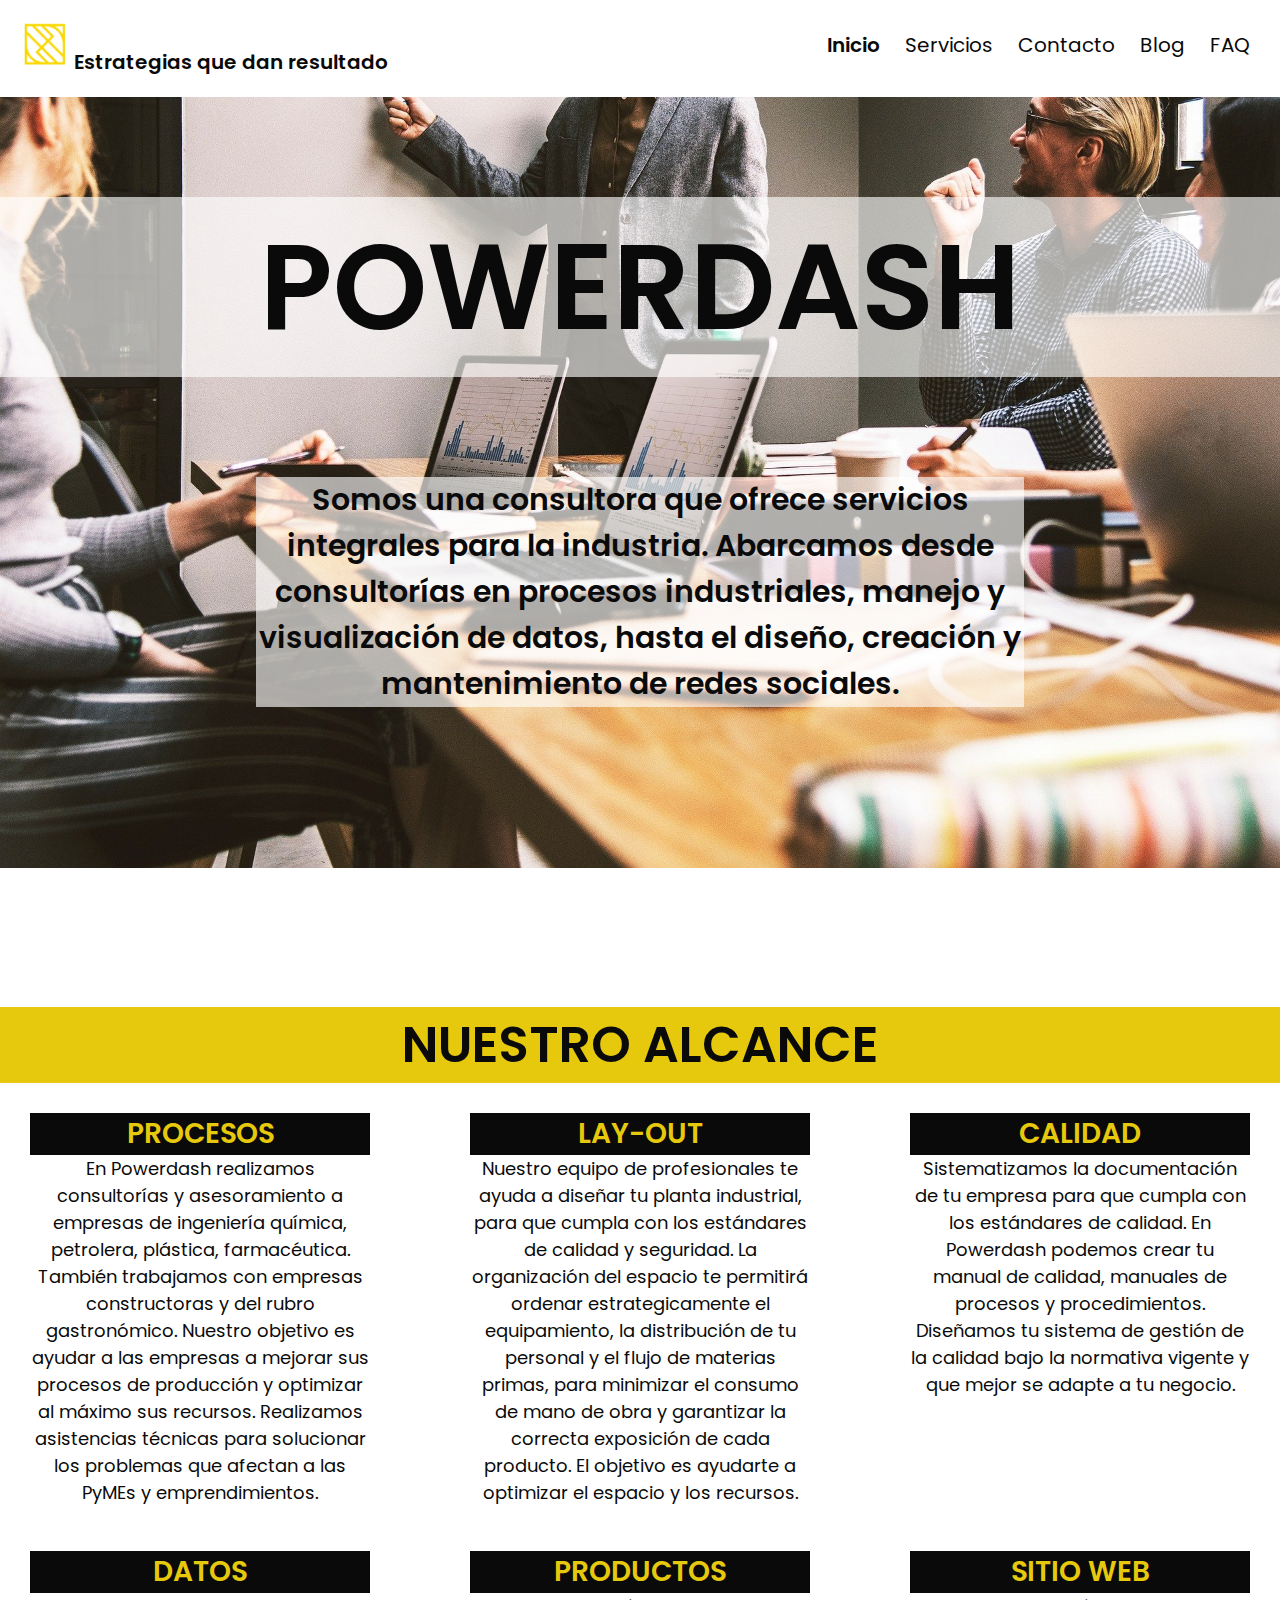
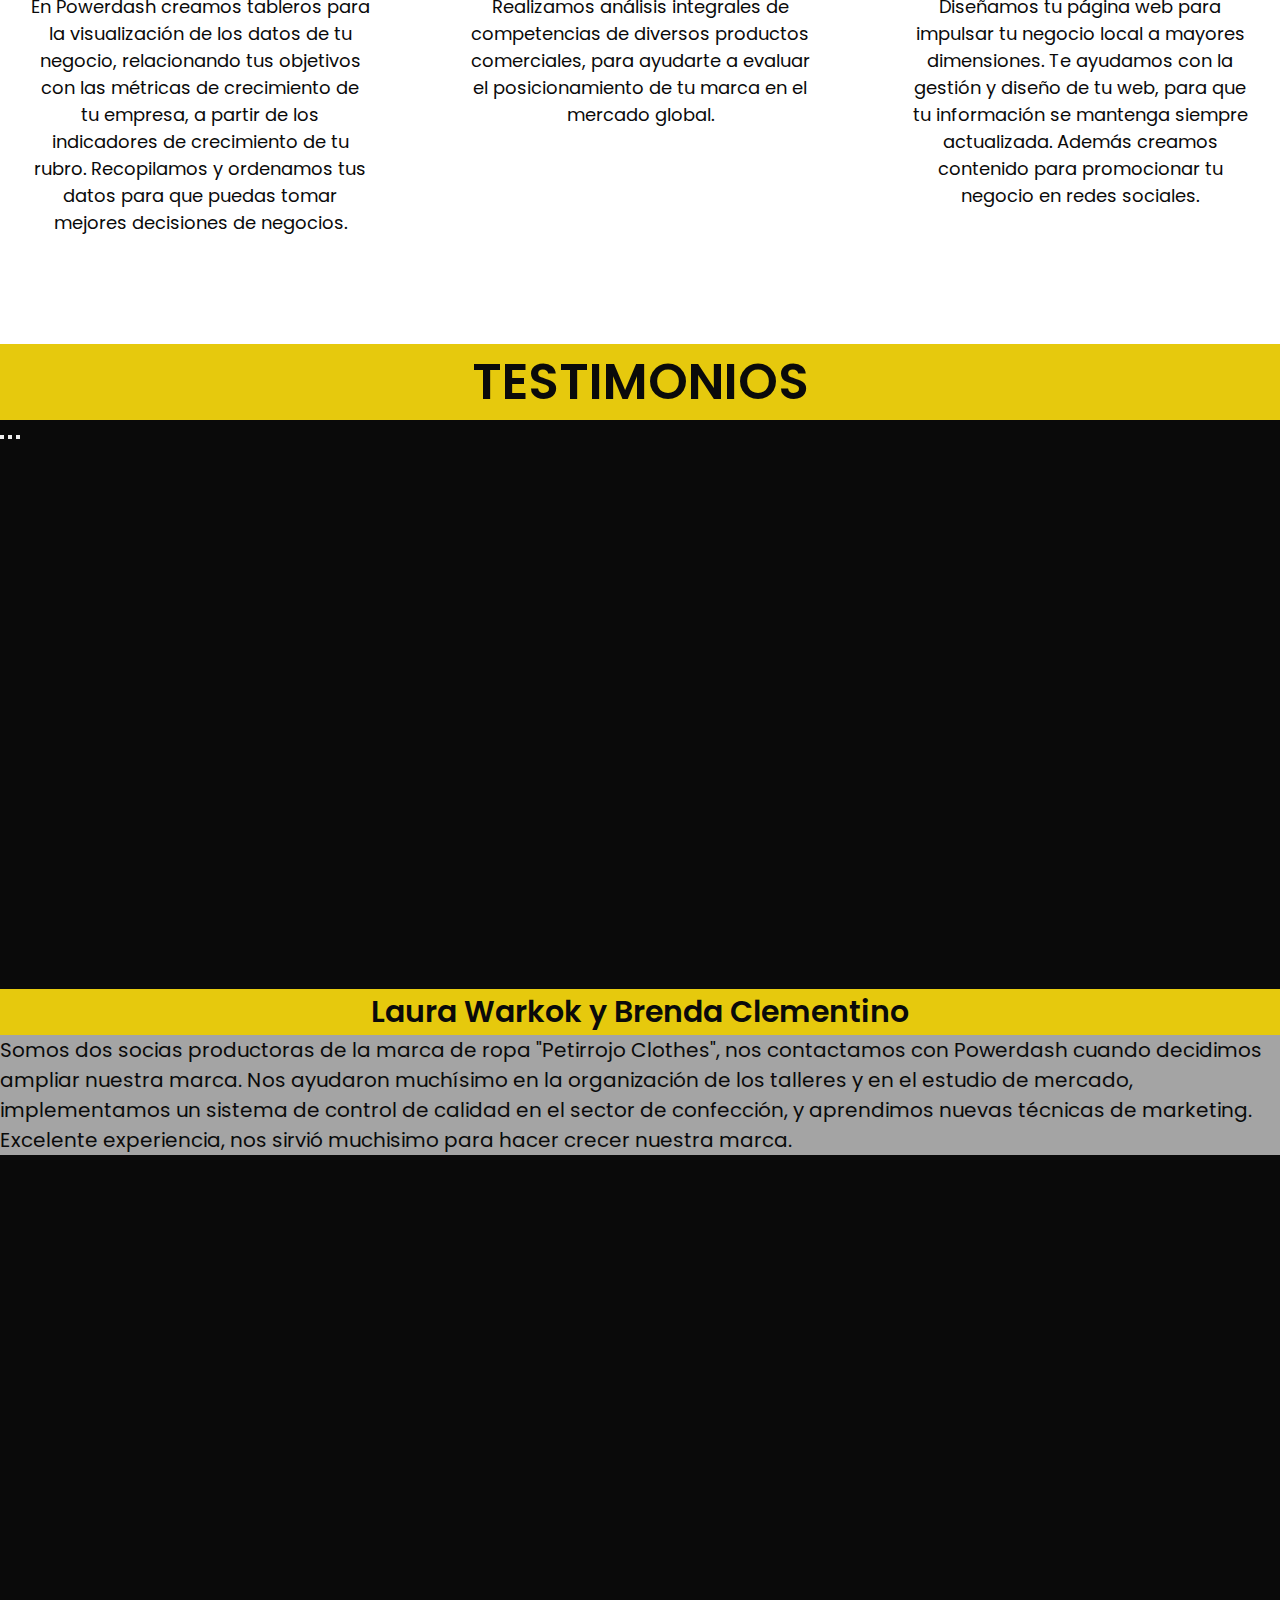
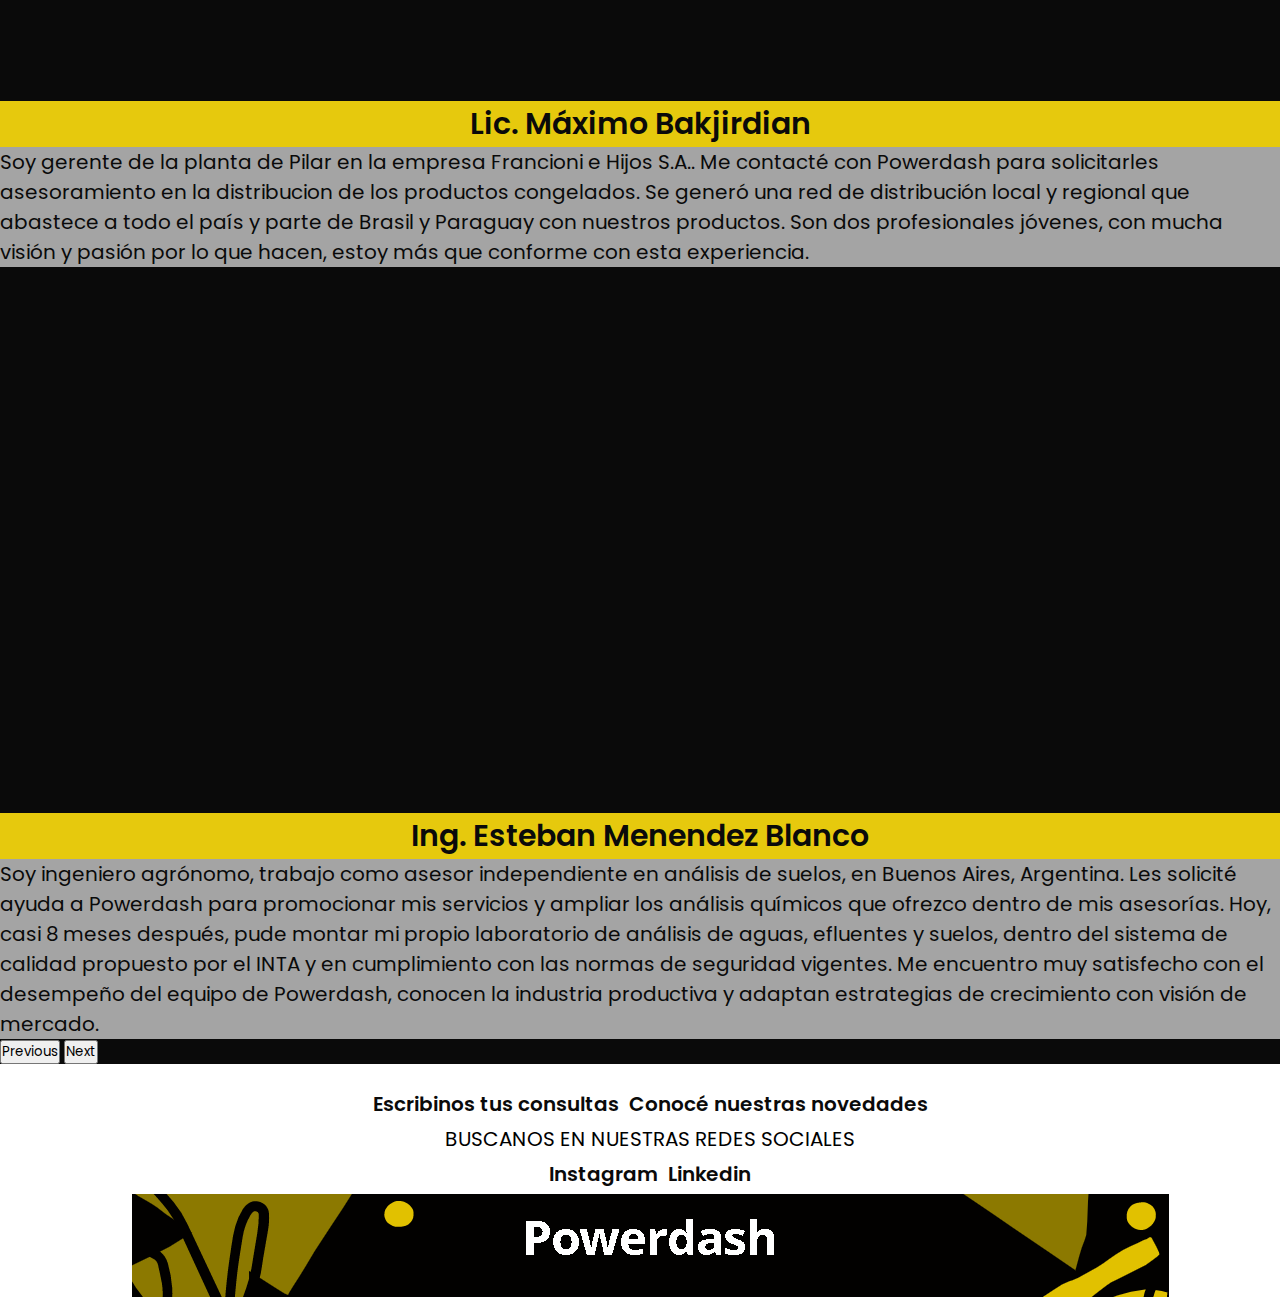
<file: index.html>
<!DOCTYPE html>
<html lang="en">

<head>
    <meta charset="UTF-8">
    <meta http-equiv="X-UA-Compatible" content="IE=edge">
    <meta name="viewport" content="width=device-width, initial-scale=1.0">
    <!-- Link del css de bootstrap -->
    <link href="https://cdn.jsdelivr.net/npm/bootstrap@5.1.3/dist/css/bootstrap.min.css" rel="stylesheet"
        integrity="sha384-1BmE4kWBq78iYhFldvKuhfTAU6auU8tT94WrHftjDbrCEXSU1oBoqyl2QvZ6jIW3" crossorigin="anonymous">
    <!-- Fuente externa -->
    <link rel="preconnect" href="https://fonts.googleapis.com">
    <link rel="preconnect" href="https://fonts.gstatic.com" crossorigin>
    <link href="https://fonts.googleapis.com/css2?family=Poppins:wght@200;400;600;800&display=swap" rel="stylesheet">
    <!-- Libreria de animacion - ANIMATE CSS -->
    <link
    rel="stylesheet"
    href="https://cdnjs.cloudflare.com/ajax/libs/animate.css/4.1.1/animate.min.css"
  />   
    <!-- Link estilos propios -->
    <link rel="stylesheet" href="./css/style.css">
    <link rel="shortcut icon" href="./multimedia/PowerDash-favicon.png">
    <title>Powerdash</title>
</head>

<body>

    <header class="header">
        <nav class="navegador">
            <div class="divPadre">
                <div class="divHijo">
                    <a href="./index.html"><img class="logoHeader" src="./multimedia/PowerDash-logo.png"
                            alt="Powerdash logo"></a>
                </div>
                <div class="divHijo">
                    <p class="fraseHeader"> Estrategias que dan resultado</p>
                </div>
            </div>
            <ul>
                <li> <a href="./index.html" class="menuActivo">Inicio</a></li>
                <li> <a href="./servicios.html">Servicios</a></li>
                <li> <a href="./contacto.html">Contacto</a></li>
                <li> <a href="./blog.html">Blog</a></li>
                <li> <a href="./FAQ.html">FAQ</a></li>
            </ul>
        </nav>
    </header>

    <main class="mainInicio">
        <div class="estiloInicio">
            <h1 class="animate__animated animate__slideInUp">POWERDASH</h1>
            <h2 class="textoInicio animate__animated animate__slideInUp">Somos una consultora que ofrece servicios integrales para
                la industria.
                Abarcamos desde
                consultorías en procesos industriales, manejo y visualización de datos, hasta el diseño, creación y
                mantenimiento
                de redes sociales.</h2>
        </div>

        <section class="seccionAlcance">
            <div>
                <h2>NUESTRO ALCANCE</h2>
            </div>
            <div class="gridAlcance">
                <div class="procesos">
                    <h3>PROCESOS</h3>
                    <p>En Powerdash realizamos consultorías y asesoramiento a empresas de ingeniería química, petrolera,
                        plástica, farmacéutica. También trabajamos con empresas constructoras y del rubro gastronómico.
                        Nuestro objetivo es ayudar a las empresas a mejorar sus procesos de producción y optimizar al
                        máximo
                        sus recursos. Realizamos asistencias técnicas para solucionar los problemas que afectan a las
                        PyMEs
                        y emprendimientos.</p>
                </div>
                <div class="layout">
                    <h3>LAY-OUT</h3>
                    <p>Nuestro equipo de profesionales te ayuda a diseñar tu planta industrial, para que cumpla con los
                        estándares de calidad y seguridad. La organización del espacio te permitirá ordenar
                        estrategicamente
                        el equipamiento, la distribución de tu personal y el flujo de materias primas, para minimizar el
                        consumo de mano de obra y garantizar la correcta exposición de cada producto. El objetivo es
                        ayudarte a optimizar el espacio y los recursos.</p>
                </div>
                <div class="calidad">
                    <h3>CALIDAD</h3>
                    <p>Sistematizamos la documentación de tu empresa para que cumpla con los estándares de calidad. En
                        Powerdash podemos crear tu manual de calidad, manuales de procesos y procedimientos. Diseñamos
                        tu
                        sistema de gestión de la calidad bajo la normativa vigente y que mejor se adapte a tu negocio.
                    </p>
                </div>
                <div class="productos">
                    <h3>PRODUCTOS</h3>
                    <p>Realizamos análisis integrales de competencias de diversos productos comerciales, para ayudarte a
                        evaluar el posicionamiento de tu marca en el mercado global.</p>
                </div>
                <div class="datos">
                    <h3>DATOS</h3>
                    <p>En Powerdash creamos tableros para la visualización de los datos de tu negocio, relacionando tus
                        objetivos con las métricas de crecimiento de tu empresa, a partir de los indicadores de
                        crecimiento
                        de tu rubro. Recopilamos y ordenamos tus datos para que puedas tomar mejores decisiones de
                        negocios.
                    </p>
                </div>
                <div class="sitiosWeb">
                    <h3>SITIO WEB</h3>
                    <P> Diseñamos tu página web para impulsar tu negocio local a mayores dimensiones. Te ayudamos con la
                        gestión y diseño de tu web, para que tu información se mantenga siempre actualizada. Además
                        creamos contenido para promocionar tu negocio en redes sociales.</P>

                </div>
            </div>
        </section>




        <!-- Carrusel con BOOTSTRAP -->
        <section class="seccionTestimonios">
            <h2>
                TESTIMONIOS
            </h2>
            <div id="carouselExampleCaptions" class="carousel slide" data-bs-ride="carousel">
                <div class="carousel-indicators">
                    <button type="button" data-bs-target="#carouselExampleCaptions" data-bs-slide-to="0" class="active"
                        aria-current="true" aria-label="Slide 1"></button>
                    <button type="button" data-bs-target="#carouselExampleCaptions" data-bs-slide-to="1"
                        aria-label="Slide 2"></button>
                    <button type="button" data-bs-target="#carouselExampleCaptions" data-bs-slide-to="2"
                        aria-label="Slide 3"></button>
                </div>
                <div class="carousel-inner">
                    <div class="carousel-item active">
                        <img src="./multimedia/lauraPowerdash.jpg" class="d-block w-100 imagenCarousel" alt="...">
                        <div class="carousel-caption ">
                            <h5>Laura Warkok y Brenda Clementino</h5>
                            <p>Somos dos socias productoras de la marca de ropa "Petirrojo Clothes", nos contactamos con
                                Powerdash
                                cuando decidimos ampliar nuestra marca. Nos ayudaron muchísimo en la organización de los
                                talleres y
                                en el estudio de mercado, implementamos un sistema de control de calidad en el sector de
                                confección,
                                y aprendimos nuevas técnicas de marketing. Excelente experiencia, nos sirvió muchisimo
                                para hacer
                                crecer nuestra marca.</p>
                        </div>
                    </div>
                    <div class="carousel-item">
                        <img src="./multimedia/maximoBakjirdianPowerdash.jpg" class="d-block w-100 imagenCarousel"
                            alt="...">
                        <div class="carousel-caption ">
                            <h5>Lic. Máximo Bakjirdian</h5>
                            <p>Soy gerente de la planta de Pilar en la empresa Francioni e Hijos S.A.. Me contacté con
                                Powerdash
                                para solicitarles asesoramiento en la distribucion de los productos congelados. Se
                                generó una red de
                                distribución local y regional que abastece a todo el país y parte de Brasil y Paraguay
                                con nuestros
                                productos. Son dos profesionales jóvenes, con mucha visión y pasión por lo que hacen,
                                estoy más que
                                conforme con esta experiencia.</p>
                        </div>
                    </div>
                    <div class="carousel-item">
                        <img src="./multimedia/agrónomoPowerdash.jpg" class="d-block w-100 imagenCarousel" alt="...">
                        <div class="carousel-caption">
                            <h5>Ing. Esteban Menendez Blanco</h5>
                            <p>Soy ingeniero agrónomo, trabajo como asesor independiente en análisis de suelos, en
                                Buenos Aires, Argentina. Les solicité ayuda a Powerdash para promocionar mis servicios y
                                ampliar los análisis químicos que ofrezco dentro de mis asesorías. Hoy, casi 8 meses
                                después, pude montar mi propio laboratorio de análisis de aguas, efluentes y suelos,
                                dentro del sistema de calidad propuesto por el
                                INTA y en cumplimiento con las normas de seguridad vigentes. Me encuentro muy satisfecho
                                con el desempeño del equipo de Powerdash, conocen la industria productiva y adaptan
                                estrategias de
                                crecimiento con visión de mercado. </p>
                        </div>
                    </div>
                </div>
                <button class="carousel-control-prev" type="button" data-bs-target="#carouselExampleCaptions"
                    data-bs-slide="prev">
                    <span class="carousel-control-prev-icon" aria-hidden="true"></span>
                    <span class="visually-hidden">Previous</span>
                </button>
                <button class="carousel-control-next" type="button" data-bs-target="#carouselExampleCaptions"
                    data-bs-slide="next">
                    <span class="carousel-control-next-icon" aria-hidden="true"></span>
                    <span class="visually-hidden">Next</span>
                </button>
            </div>
        </section>

    </main>
    <!-- PIE DE PAGINA -->

    <footer class="footer">
        <div class="linksFooter">
            <a href="./contacto.html">Escribinos tus consultas</a>
            <a href="./blog.html">Conocé nuestras novedades</a>
        </div>
        <div class="redesFooter">

            <div>
                <p>BUSCANOS EN NUESTRAS REDES SOCIALES</p>
            </div>

            <div class="redesFooterLinks">
                <a href="https://www.instagram.com/powerdash.ar/" target="_blank" class="col-md-3">Instagram</a>
                <a href="https://www.linkedin.com/in/powerdash-consultora-122441210/" target="_blank">Linkedin</a>
            </div>
        </div>
        <div class="imagenFooter">
            <img src="./multimedia/Powerdash-footer.png" alt="Footer Powerdash">
        </div>
    </footer>

    <!-- js Bootstrap -->
    <script src="https://cdn.jsdelivr.net/npm/bootstrap@5.1.3/dist/js/bootstrap.bundle.min.js"
        integrity="sha384-ka7Sk0Gln4gmtz2MlQnikT1wXgYsOg+OMhuP+IlRH9sENBO0LRn5q+8nbTov4+1p" crossorigin="anonymous">
    </script>

    </script>
    <script src="./js/main.js"></script>
</body>

</html>
</file>
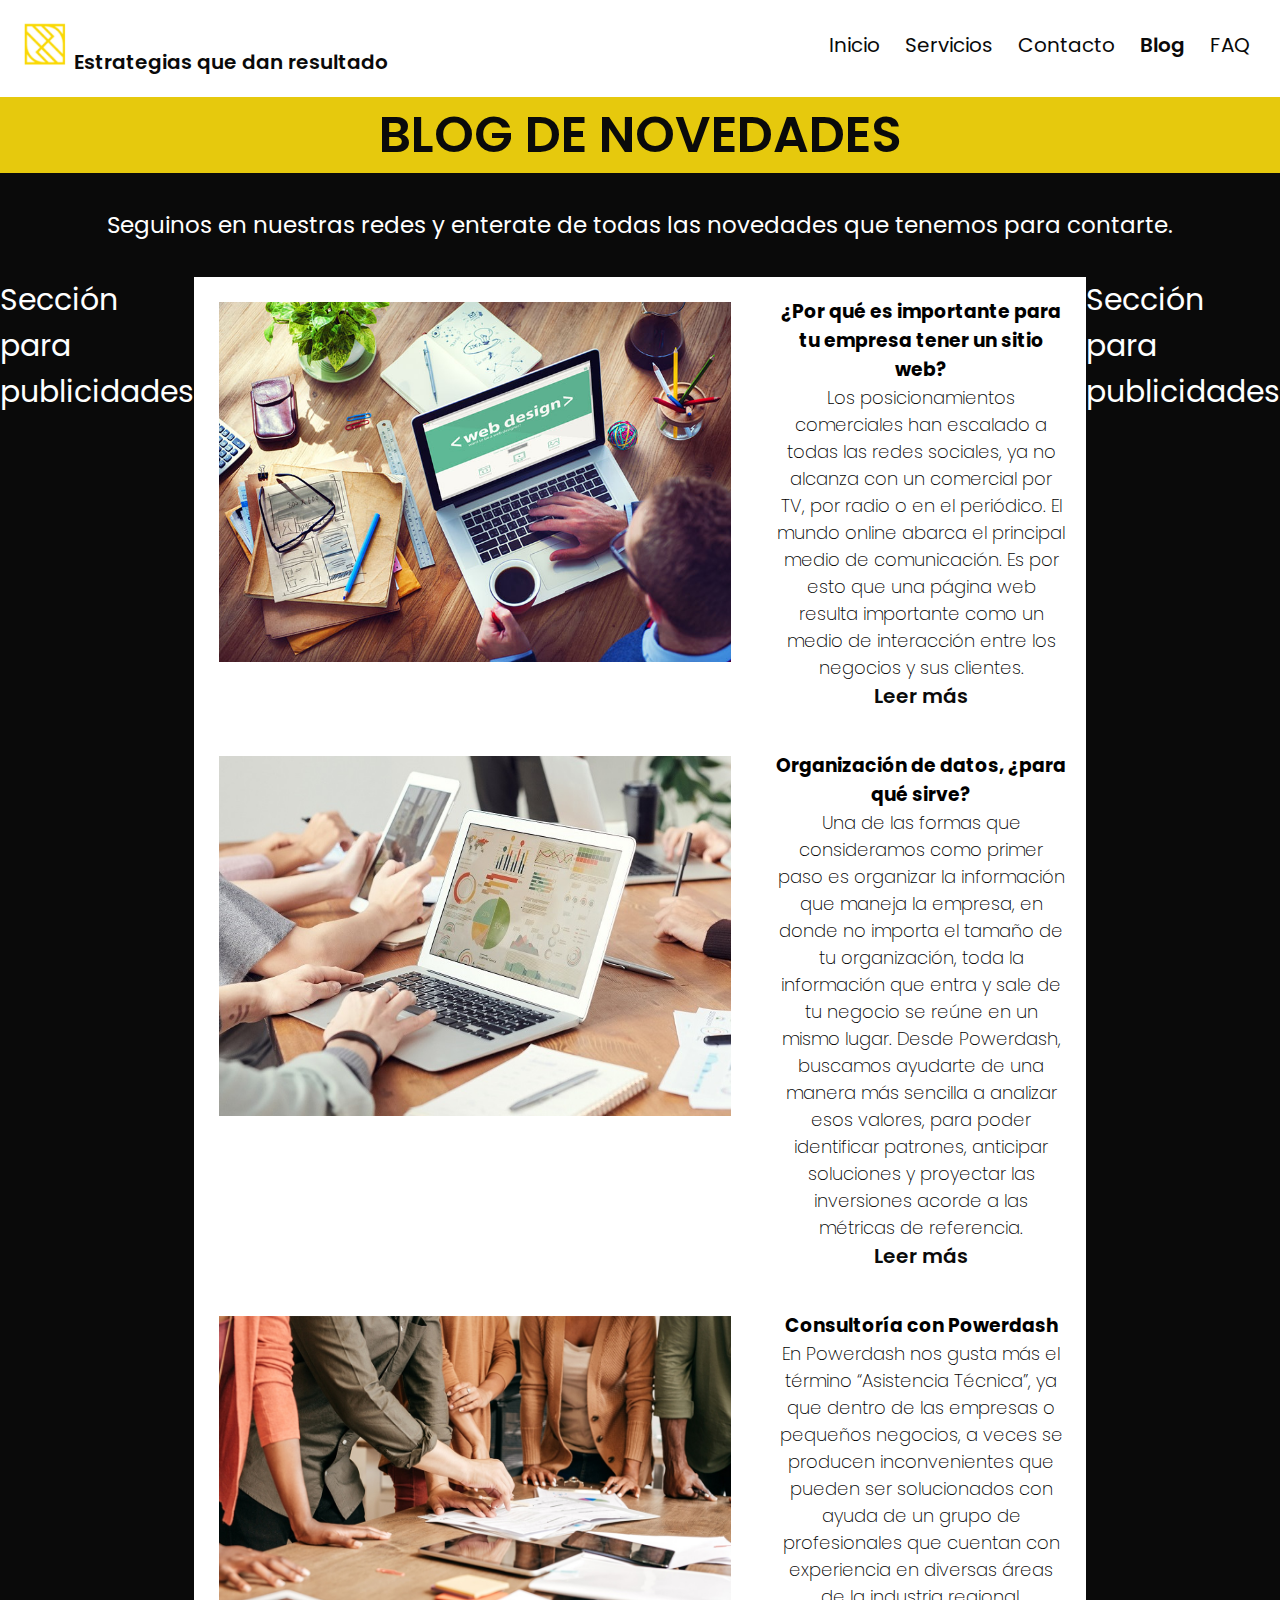
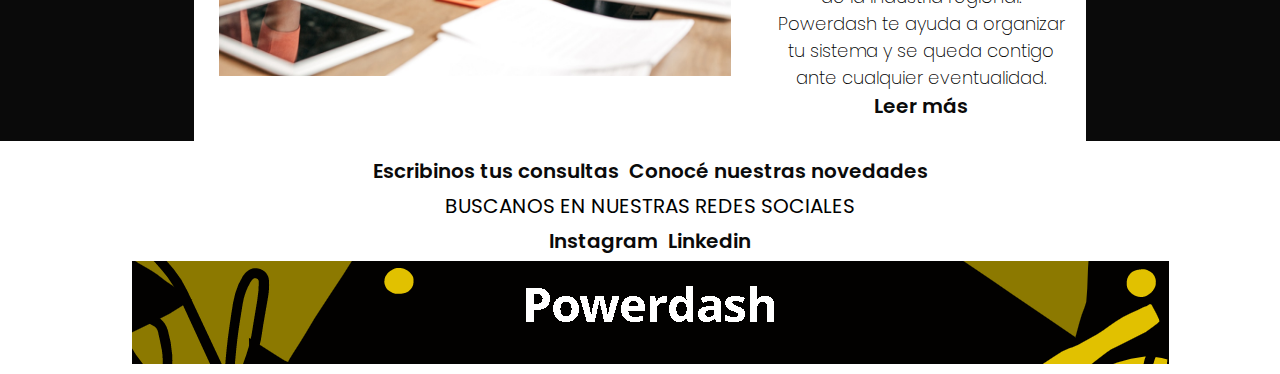
<file: blog.html>
<!DOCTYPE html>
<html lang="en">

<head>
    <meta charset="UTF-8">
    <meta http-equiv="X-UA-Compatible" content="IE=edge">
    <meta name="viewport" content="width=device-width, initial-scale=1.0">
    <!-- Link del css de bootstrap -->
    <link href="https://cdn.jsdelivr.net/npm/bootstrap@5.1.3/dist/css/bootstrap.min.css" rel="stylesheet"
        integrity="sha384-1BmE4kWBq78iYhFldvKuhfTAU6auU8tT94WrHftjDbrCEXSU1oBoqyl2QvZ6jIW3" crossorigin="anonymous">
    <!-- Fuente externa -->
    <link rel="preconnect" href="https://fonts.googleapis.com">
    <link rel="preconnect" href="https://fonts.gstatic.com" crossorigin>
    <link href="https://fonts.googleapis.com/css2?family=Poppins:wght@200;400;600;800&display=swap" rel="stylesheet">
    <!-- Link estilos propios -->
    <link rel="shortcut icon" href="./multimedia/PowerDash-favicon.png">
    <link rel="stylesheet" href="./css/style.css">
    <title>Powerdash</title>
</head>

<body>

    <header class="header">
        <nav class="navegador">
            <div class="divPadre">
                <div class="divHijo">
                    <a href="./index.html"><img class="logoHeader" src="./multimedia/PowerDash-logo.png"
                            alt="Powerdash logo"></a>
                </div>
                <div class="divHijo">
                    <p class="fraseHeader"> Estrategias que dan resultado</p>
                </div>
            </div>
            <ul>
                <li> <a href="./index.html">Inicio</a></li>
                <li> <a href="./servicios.html">Servicios</a></li>
                <li> <a href="./contacto.html">Contacto</a></li>
                <li> <a href="./blog.html" class="menuActivo">Blog</a></li>
                <li> <a href="./FAQ.html">FAQ</a></li>
            </ul>
        </nav>
    </header>

    <!-- MAIN HEADER -->
    <main class="mainBlog">
        <div class="titleBlog">
            <h2> BLOG DE NOVEDADES </h2>
            <p> Seguinos en nuestras redes y enterate de todas las novedades que tenemos para contarte.</p>

        </div>


        <section class="gridBlog">
            <!-- Artículo 1 -->

            <article class="estiloArticulo1">
                <img class="imagenArticulo" src="./multimedia/sitioswebPowerdash.jpg" alt="powerdash Web">
                <div class="textoArticulo">
                    <h3>¿Por qué es importante para tu empresa tener un sitio web?
                    </h3>
                    <p>Los posicionamientos comerciales han escalado a todas las redes
                        sociales, ya no
                        alcanza con un
                        comercial por TV, por radio o en el periódico. El mundo online abarca el principal medio de
                        comunicación. Es por esto que una página web resulta importante como un medio de interacción
                        entre
                        los negocios y sus clientes.
                    </p>

                    <a target="_blank" class="linkArticulo"
                        href="https://mypowerdash.wixsite.com/website/post/por-qu%C3%A9-es-importante-para-los-negocios-tener-una-p%C3%A1gina-web">Leer
                        más</a>
                </div>
            </article>

            <!-- Artículo 2 -->

            <article class="estiloArticulo2">
                <img class="imagenArticulo" src="./multimedia/dashboardPowerdash.jpg" alt="Powerdash Data">
                <div class="textoArticulo">
                    <h3> Organización de datos, ¿para qué sirve?</h3>
                    <p>                        Una de las formas que
                        consideramos
                        como primer paso es organizar la información que maneja la empresa, en donde no importa el tamaño de tu organización, toda la información que entra
                        y
                        sale de tu negocio se reúne en un mismo lugar. Desde Powerdash, buscamos ayudarte de una manera más sencilla a analizar esos valores, para poder identificar patrones, anticipar soluciones y proyectar las inversiones acorde a las métricas de referencia.</p>

                    <a target="_blank" class="linkArticulo"
                        href="https://mypowerdash.wixsite.com/website/post/organizaci%C3%B3n-de-datos-por-qu%C3%A9-el-uso-de-dashboards-ayuda-a-tu-negocio">Leer
                        más</a>
                </div>
            </article>

            <!-- Artículo 3 -->

            <article class="estiloArticulo3">
                <img class="imagenArticulo" src="./multimedia/consultoriaPowerdash.png" alt="Powerdash consultoria">
                <div class="textoArticulo">
                    <h3>Consultoría con Powerdash</h3>
                    <p> En Powerdash nos gusta más el término “Asistencia Técnica”, ya que dentro de las
                        empresas o pequeños negocios, a veces se producen inconvenientes que pueden ser solucionados con
                        ayuda de un grupo de profesionales que cuentan con experiencia en diversas áreas de la industria regional.
                        
                        Powerdash te
                        ayuda a organizar tu sistema y se queda contigo ante cualquier eventualidad.
                    </p>

                    <a target="_blank" class="linkArticulo"
                        href="https://mypowerdash.wixsite.com/website/post/consultor%C3%ADa-con-powerdash">Leer más</a>
                </div>
            </article>

            <div class="publicidades">
                <p> Sección para publicidades</p>
            </div>
            <div class="masPublicidades">
                <p> Sección para publicidades</p>
            </div>
        </section>
    </main>




    <footer class="footer">
        <div class="linksFooter">
            <a href="./contacto.html">Escribinos tus consultas</a>
            <a href="./blog.html">Conocé nuestras novedades</a>
        </div>
        <div class="redesFooter">

            <div>
                <p>BUSCANOS EN NUESTRAS REDES SOCIALES</p>
            </div>

            <div class="redesFooterLinks">
                <a href="https://www.instagram.com/powerdash.ar/" target="_blank" class="col-md-3">Instagram</a>
                <a href="https://www.linkedin.com/in/powerdash-consultora-122441210/" target="_blank">Linkedin</a>
            </div>
        </div>
        <div class="imagenFooter">
            <img src="./multimedia/Powerdash-footer.png" alt="Footer Powerdash">
        </div>
    </footer>
</body>

</html>
</file>
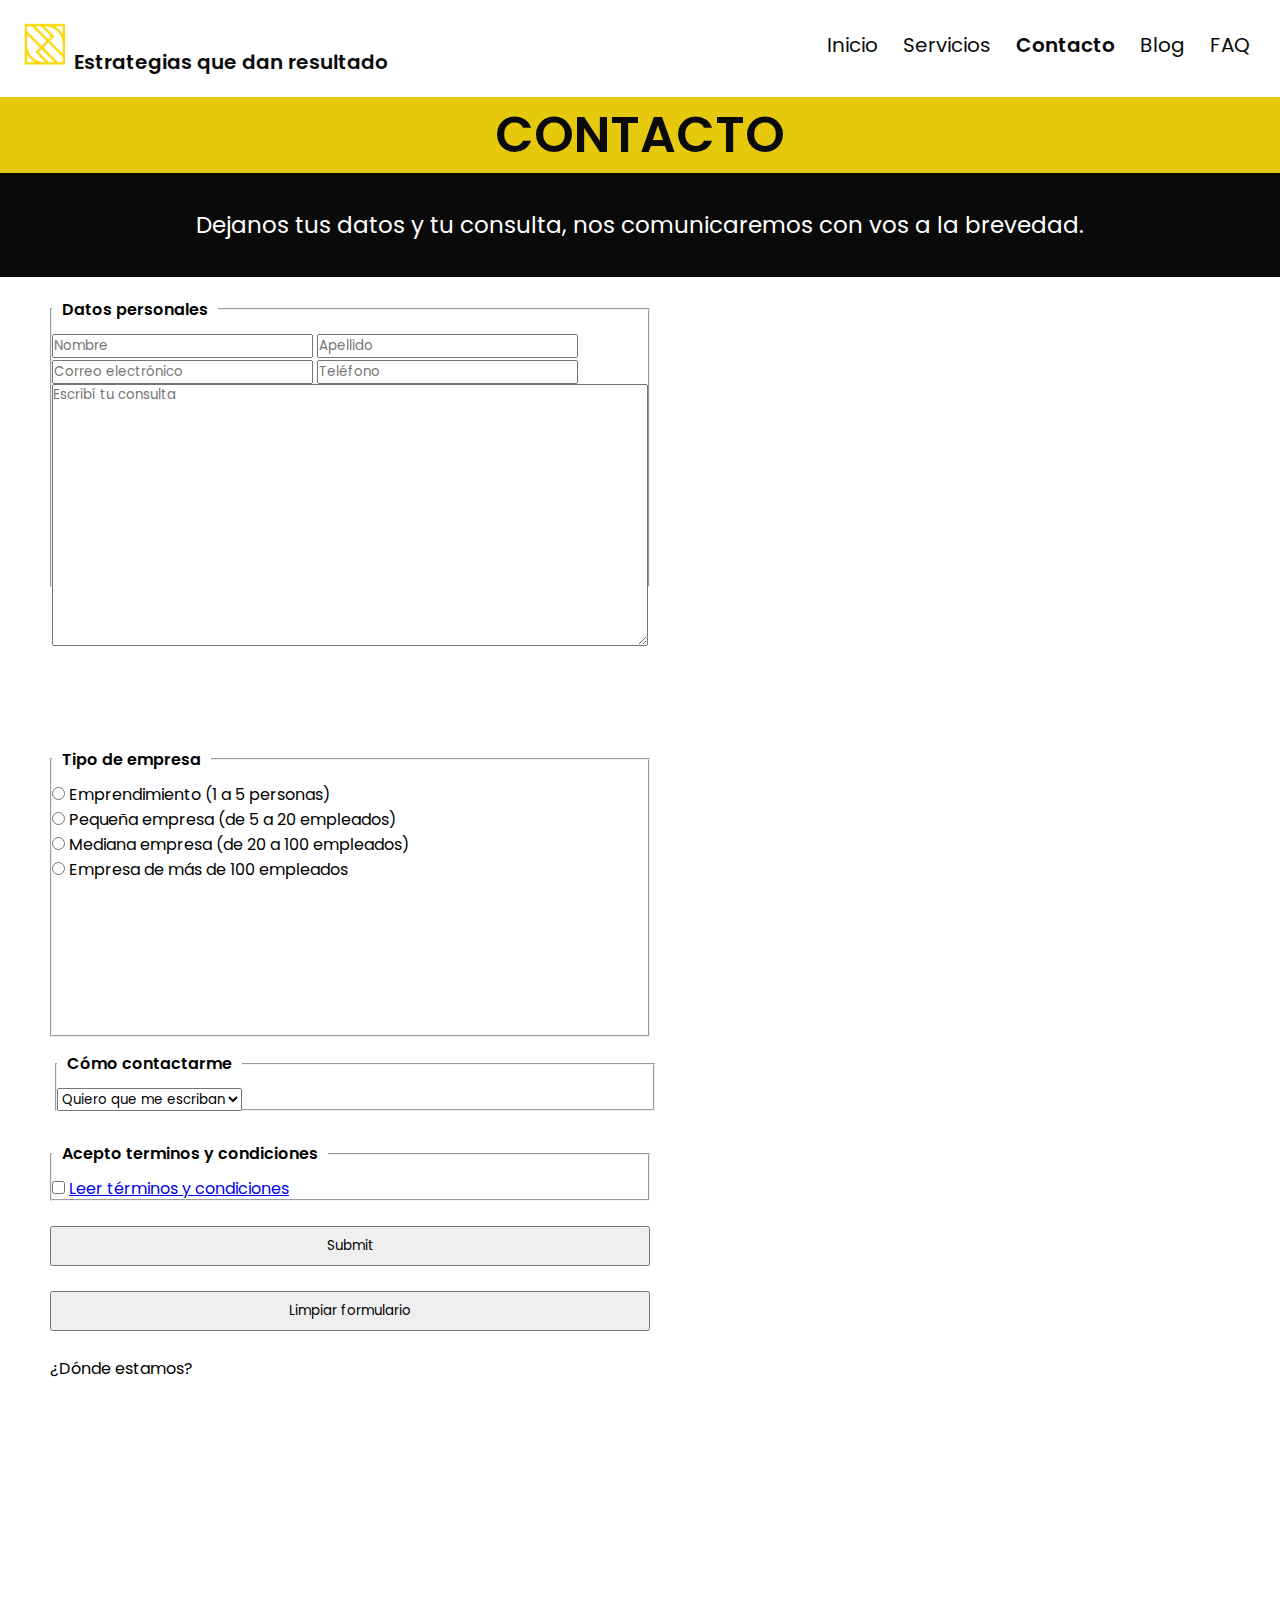
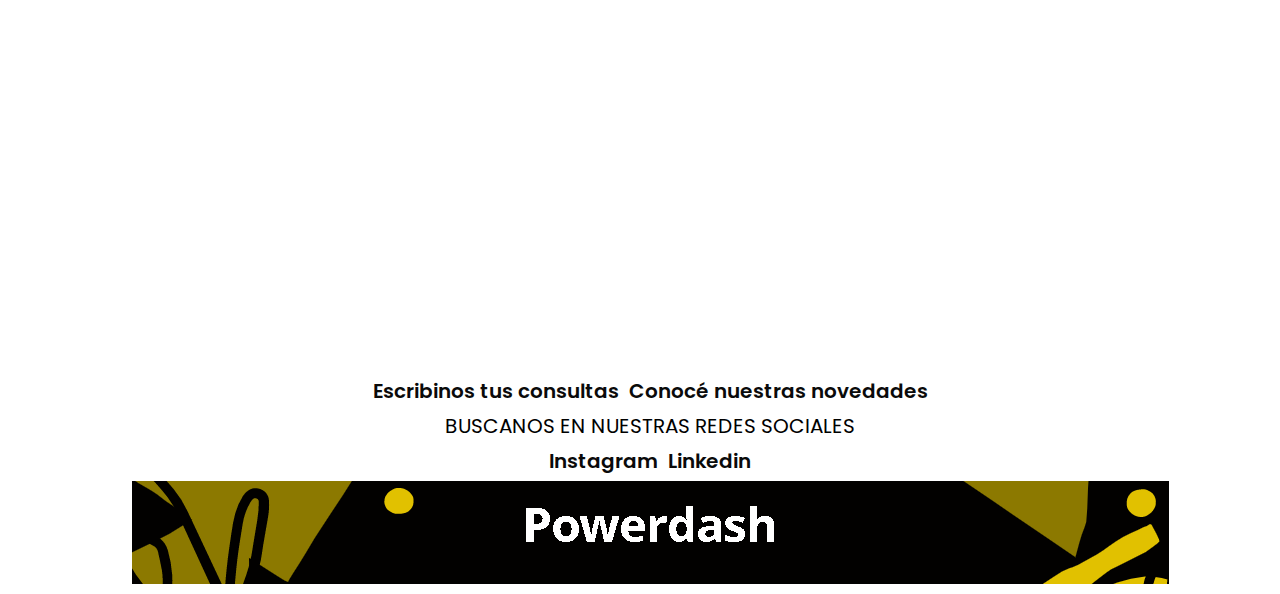
<file: contacto.html>
<!DOCTYPE html>
<html lang="en">

    <head>
        <meta charset="UTF-8">
        <meta http-equiv="X-UA-Compatible" content="IE=edge">
        <meta name="viewport" content="width=device-width, initial-scale=1.0">
        <!-- Link del css de bootstrap -->
        <link href="https://cdn.jsdelivr.net/npm/bootstrap@5.1.3/dist/css/bootstrap.min.css" rel="stylesheet"
            integrity="sha384-1BmE4kWBq78iYhFldvKuhfTAU6auU8tT94WrHftjDbrCEXSU1oBoqyl2QvZ6jIW3" crossorigin="anonymous">
        <!-- Fuente externa -->
        <link rel="preconnect" href="https://fonts.googleapis.com">
        <link rel="preconnect" href="https://fonts.gstatic.com" crossorigin>
        <link href="https://fonts.googleapis.com/css2?family=Poppins:wght@200;400;600;800&display=swap" rel="stylesheet">
        <!-- Link estilos propios -->
        <link rel="shortcut icon" href="./multimedia/PowerDash-favicon.png">
        <link rel="stylesheet" href="./css/style.css">
        <title>Powerdash</title>
    </head>
    
    <body>
    
        <header class="header">
            <nav class="navegador">
                <div class="divPadre">
                    <div class="divHijo"> 
                        <a href="./index.html"><img class="logoHeader" src="./multimedia/PowerDash-logo.png"
                                alt="Powerdash logo"></a>
                    </div>
                    <div class="divHijo">
                        <p class="fraseHeader"> Estrategias que dan resultado</p>
                    </div>
                </div>
                <ul>
                    <li> <a href="./index.html" >Inicio</a></li>
                    <li> <a href="./servicios.html">Servicios</a></li>
                    <li> <a href="./contacto.html" class="menuActivo">Contacto</a></li>
                    <li> <a href="./blog.html" >Blog</a></li>
                    <li> <a href="./FAQ.html">FAQ</a></li>
                </ul>
            </nav>
        </header>
    <!-- MAIN CONTACTO -->
    <main class="mainContacto">

        <h2 class="titleContacto"> CONTACTO </h2>
        <p class="textContacto">Dejanos tus datos y tu consulta, nos comunicaremos con vos a la brevedad.</p>
        <section class="seccionFormulario">
        <form action="#" method="GET">

            <fieldset class="cuboDatosPersonales">
                <legend class="tituloCubo"> Datos personales </legend>
                <input type="text" name="Nombre" placeholder="Nombre">
                <input type="text" name="Apellido" placeholder="Apellido">
                <input type="text" name="e-mail" placeholder="Correo electrónico">
                <input type="text" name="Teléfono" placeholder="Teléfono">
                <textarea name="Mensaje" id="estiloCajaConsulta" cols="51" rows="13"
                    placeholder="Escribí tu consulta"></textarea>

            </fieldset>

            <fieldset class="cuboTipoEmpresa">
                <legend class="tituloCubo"> Tipo de empresa </legend>
                <input class="inline" type="radio" name="Tipo de empresa" value="Emprendimiento">
                <div class="inline">Emprendimiento (1 a 5 personas)</div>
                <br>
                <input class="inline" type="radio" name="Tipo de empresa" value="De 5 a 20 pers">
                <div class="inline">Pequeña empresa (de 5 a 20 empleados)</div>
                <br>
                <input class="inline" type="radio" name="Tipo de empresa" value="De 20 a 100 pers">
                <div class="inline">Mediana empresa (de 20 a 100 empleados)</div>
                <br>
                <input class="inline" type="radio" name="Tipo de empresa" value="Más de 100 pers">
                <div class="inline">Empresa de más de 100 empleados</div>
                <br>
            </fieldset>

            <fieldset class="cuboComoContactarme">
                <legend class="tituloCubo"> Cómo contactarme </legend>
                <select  name="Cómo contactarnos">
                    <option value="Escribir e-mail">Quiero que me escriban</option>
                    <option value="LLamar">Quiero que me llamen</option>
                </select>
            </fieldset>

            <fieldset class="cuboTerminosCondiciones">
                <legend class="tituloCubo" >Acepto terminos y condiciones</legend>
                <input type="checkbox" name="Acepta" value="1">
                <a href="./terminos.html" target="_blank">Leer términos y condiciones</a>
            </fieldset>

            <input class="botonFormulario" type="submit">
            <br>
            <input class="botonFormulario" type="reset" value="Limpiar formulario">
            </fieldset>

        </form>
    </section>
    <section>
        <div class="enLinea">
            <p>¿Dónde estamos?</p>
            <iframe
                src="https://www.google.com/maps/embed?pb=!1m18!1m12!1m3!1d13137.88765780236!2d-58.498452865864955!3d-34.59222647156427!2m3!1f0!2f0!3f0!3m2!1i1024!2i768!4f13.1!3m3!1m2!1s0x95bcb616322a12c9%3A0xa1fa07ef71e7079!2sAgronom%C3%ADa%2C%20CABA!5e0!3m2!1ses!2sar!4v1638584708676!5m2!1ses!2sar"
                width="600" height="450" style="border: 100px;" allowfullscreen="" loading="lazy"></iframe>
        </div>
    </section>
    
    </main>

        <!-- PIE DE PÁGINA -->

        <footer class="footer">
            <div class="linksFooter">
                <a href="./contacto.html">Escribinos tus consultas</a>
                <a href="./blog.html">Conocé nuestras novedades</a>
            </div>
            <div class="redesFooter">
    
                <div><p>BUSCANOS EN NUESTRAS REDES SOCIALES</p></div>
    
                <div class="redesFooterLinks">
                    <a href="https://www.instagram.com/powerdash.ar/" target="_blank" class="col-md-3">Instagram</a>
                    <a href="https://www.linkedin.com/in/powerdash-consultora-122441210/" target="_blank">Linkedin</a>
                </div>
            </div>
            <div class="imagenFooter">
                <img src="./multimedia/Powerdash-footer.png" alt="Footer Powerdash">
            </div>
        </footer>
</body>
</file>
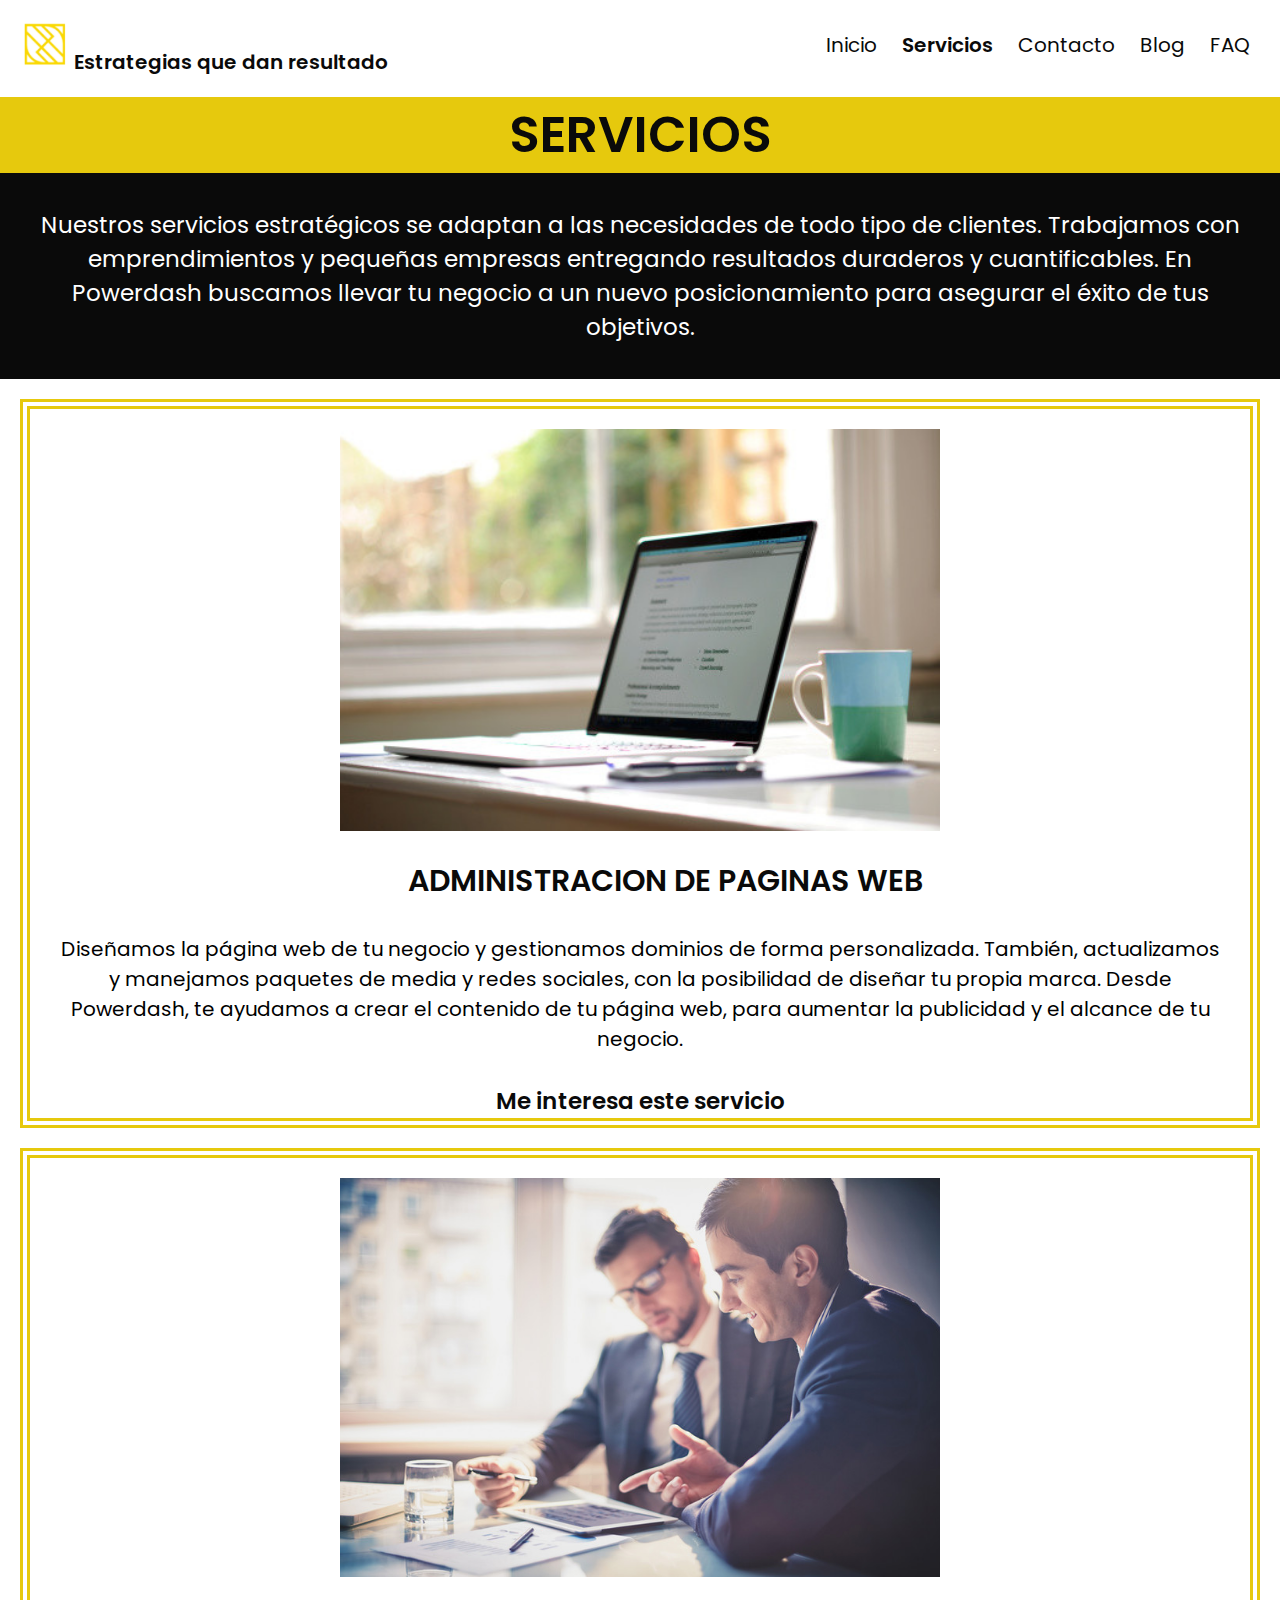
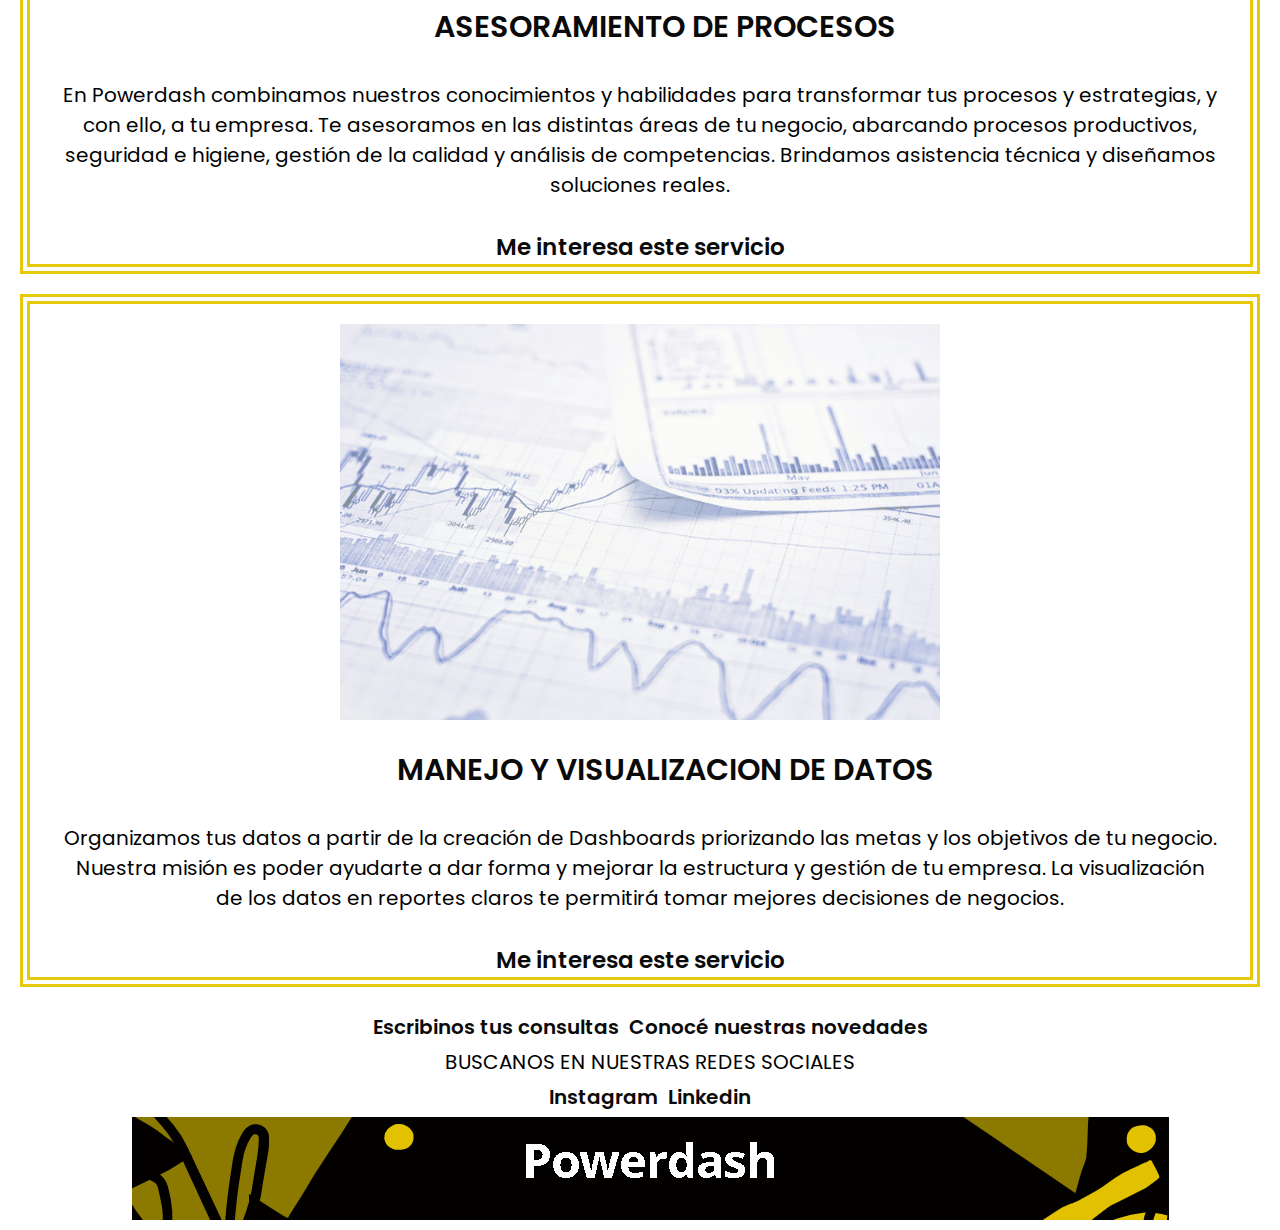
<file: servicios.html>
<!DOCTYPE html>
<html lang="en">

    <head>
        <meta charset="UTF-8">
        <meta http-equiv="X-UA-Compatible" content="IE=edge">
        <meta name="viewport" content="width=device-width, initial-scale=1.0">
        <!-- Link del css de bootstrap -->
        <link href="https://cdn.jsdelivr.net/npm/bootstrap@5.1.3/dist/css/bootstrap.min.css" rel="stylesheet"
            integrity="sha384-1BmE4kWBq78iYhFldvKuhfTAU6auU8tT94WrHftjDbrCEXSU1oBoqyl2QvZ6jIW3" crossorigin="anonymous">
        <!-- Fuente externa -->
        <link rel="preconnect" href="https://fonts.googleapis.com">
        <link rel="preconnect" href="https://fonts.gstatic.com" crossorigin>
        <link href="https://fonts.googleapis.com/css2?family=Poppins:wght@200;400;600;800&display=swap" rel="stylesheet">
        <!-- Link estilos propios -->
        <link rel="shortcut icon" href="./multimedia/PowerDash-favicon.png">
        <link rel="stylesheet" href="./css/style.css">
        <title>Powerdash</title>
    </head>
    
    <body>
    
        <header class="header">
            <nav class="navegador">
                <div class="divPadre">
                    <div class="divHijo"> 
                        <a href="./index.html"><img class="logoHeader" src="./multimedia/PowerDash-logo.png"
                                alt="Powerdash logo"></a>
                    </div>
                    <div class="divHijo">
                        <p class="fraseHeader"> Estrategias que dan resultado</p>
                    </div>
                </div>
                <ul>
                    <li> <a href="./index.html" >Inicio</a></li>
                    <li> <a href="./servicios.html" class="menuActivo">Servicios</a></li>
                    <li> <a href="./contacto.html" >Contacto</a></li>
                    <li> <a href="./blog.html" >Blog</a></li>
                    <li> <a href="./FAQ.html" >FAQ</a></li>
                </ul>
            </nav>
        </header>
    <!-- MAIN SERVICIOS -->
    <main class="servicios">
        <div class="servicios__encabezado">
           <h2 class="servicios__encabezado__title"> SERVICIOS</h2>
            <p class="servicios__encabezado__text">Nuestros servicios estratégicos se adaptan a las necesidades
                de todo tipo de clientes.
                Trabajamos con emprendimientos y pequeñas empresas entregando resultados duraderos y cuantificables. En
                Powerdash buscamos llevar tu negocio a un nuevo posicionamiento para asegurar el éxito de tus objetivos.
            </p>
        </div>
        <div class="servicios__web">
            <img class="servicios__web__img--size" src="./multimedia/powerdash-paginaw.png" alt="Powerdash página web">
            <h5 class="servicios__web__title">ADMINISTRACION DE PAGINAS WEB</h5>
            <p class="servicios__web__text">Diseñamos la página web de tu negocio y gestionamos dominios de
                forma personalizada. También, actualizamos y manejamos paquetes de media y redes sociales, con la
                posibilidad de diseñar tu propia marca. Desde Powerdash, te ayudamos a crear el contenido de tu página
                web, para aumentar la publicidad y el alcance de tu negocio.</p>
            <a class="servicios__web__link" href="./contacto.html">Me interesa este servicio</a>
        </div>

        <div class="servicios__procesos">
            <img class="servicios__procesos__img--size" src="./multimedia/powerdash-asesoramiento.png"
                alt="Powerdash procesos">
            <h5 class="servicios__procesos__title">ASESORAMIENTO DE PROCESOS</h5>
            <p class="servicios__procesos__text">En Powerdash combinamos nuestros conocimientos y habilidades
                para transformar tus procesos y estrategias, y con ello, a tu empresa. Te asesoramos en las distintas
                áreas de tu negocio, abarcando procesos productivos, seguridad e higiene, gestión de la calidad y
                análisis de competencias. Brindamos asistencia técnica y diseñamos soluciones reales.</p>
            <a class="servicios__procesos__link" href="./contacto.html">Me interesa este servicio</a>
        </div>
        <div class="servicios__data">
            <img class="servicios__data__img--size" src="./multimedia/powerdash-data.png" alt="Powerdash data">
            <h5 class="servicios__data__title">MANEJO Y VISUALIZACION DE DATOS</h5>
            <p class="servicios__data__text">Organizamos tus datos a partir de la creación de Dashboards
                priorizando las metas y los objetivos de tu negocio. Nuestra misión es poder ayudarte a dar forma y
                mejorar la estructura y gestión de tu empresa. La visualización de los datos en reportes claros te
                permitirá tomar mejores decisiones de negocios.</p>
            <a class="servicios__data__link" href="./contacto.html">Me interesa este servicio</a>
        </div>

    </main>
         <!-- PIE DE PÁGINA -->

         <footer class="footer">
            <div class="linksFooter">
                <a href="./contacto.html">Escribinos tus consultas</a>
                <a href="./blog.html">Conocé nuestras novedades</a>
            </div>
            <div class="redesFooter">
    
                <div><p>BUSCANOS EN NUESTRAS REDES SOCIALES</p></div>
    
                <div class="redesFooterLinks">
                    <a href="https://www.instagram.com/powerdash.ar/" target="_blank" class="col-md-3">Instagram</a>
                    <a href="https://www.linkedin.com/in/powerdash-consultora-122441210/" target="_blank">Linkedin</a>
                </div>
            </div>
            <div class="imagenFooter">
                <img src="./multimedia/Powerdash-footer.png" alt="Footer Powerdash">
            </div>
        </footer>
</body>
</file>
<file: css/style.css>
@charset "UTF-8";
@import url("https://fonts.googleapis.com/css2?family=Poppins:wght@200;400;600;800&display=swap");
.header {
  position: sticky;
  top: 0%;
  background-color: #ffffff; }

.navegador {
  display: flex;
  justify-content: space-between;
  font-family: "Poppins", sans-serif; }
  .navegador .divPadre {
    margin: 10px;
    padding: 10px;
    display: inline-block; }
    .navegador .divPadre .divHijo {
      display: inline-block;
      font-size: 20px; }
  .navegador ul {
    display: flex;
    flex-direction: row;
    justify-content: space-around;
    margin: 10px;
    padding: 10px; }
    .navegador ul li {
      margin: 10px;
      font-size: 20px;
      font-weight: 400;
      text-indent: 5px;
      list-style: none;
      list-style-type: none; }
      .navegador ul li a {
        text-decoration: none;
        text-decoration-line: none;
        color: #0A0A0A; }
        .navegador ul li a:hover {
          color: #E6C90D; }

.logoHeader {
  inline-size: 50px; }

.fraseHeader {
  font-family: "Poppins", sans-serif;
  font-weight: 600;
  color: #0A0A0A; }

.menuActivo {
  font-weight: 600; }

/* media query tablet*/
@media (max-width: 760px) {
  .navegador {
    display: flex;
    flex-direction: column;
    align-items: center;
    font-size: 15px;
    font-weight: 400; }
    .navegador .divPadre {
      display: flex;
      flex-direction: column;
      align-items: center;
      height: 10vh; }
      .navegador .divPadre .divHijo {
        margin-bottom: 2px; }
      .navegador .divPadre .logoHeader {
        inline-size: 50px; }
      .navegador .divPadre .fraseHeader {
        font-size: 20px; }
    .navegador ul li {
      font-size: 22px;
      margin: 0px;
      padding: 0px; } }

/*mediaquery telefono*/
@media (max-width: 480px) {
  .navegador {
    font-weight: 200; }
    .navegador .divPadre {
      display: flex;
      flex-direction: column;
      align-items: center;
      margin: 0px; }
      .navegador .divPadre .divHijo {
        font-size: 15px;
        font-weight: 200; }
      .navegador .divPadre .logoHeader {
        inline-size: 35px; }
      .navegador .divPadre .fraseHeader {
        font-size: 15px; }
    .navegador ul li {
      font-size: 18px;
      margin: 0px;
      padding: 0px; } }

/* footer */
.footer {
  display: flex;
  flex-direction: column;
  flex-wrap: wrap;
  font-family: "Poppins", sans-serif;
  font-size: 20px;
  font-weight: 400;
  margin: 10px; }
  .footer div {
    display: flex;
    justify-content: center; }
    .footer div a {
      text-decoration: none;
      text-decoration-line: none;
      color: #0A0A0A;
      font-weight: 600;
      margin: 5px; }
      .footer div a:hover {
        color: #E6C90D; }

.redesFooter {
  display: flex;
  flex-direction: column; }
  .redesFooter .redesFooterLinks {
    display: flex;
    justify-content: center; }

/*mediaquery tablet*/
@media (max-width: 760px) {
  .footer {
    display: flex;
    flex-direction: column;
    justify-content: center;
    font-size: 18px;
    font-weight: 400;
    background-size: 100vw;
    margin: 2vw;
    align-items: center;
    align-content: center;
    text-align: center; }
    .footer div {
      display: flex;
      flex-direction: column; }
      .footer div a {
        text-decoration: none;
        text-decoration-line: none;
        color: #0A0A0A;
        font-weight: 600;
        margin: 5px; } }

.imagenFooter {
  display: flex;
  width: 100vw; }

/*mediaquery telefono*/
@media (max-width: 480px) {
  .footer {
    font-size: 15px; } }

/* Página Inicio */
* {
  margin: 0%;
  padding: 0%; }

.mainInicio {
  font-family: "Poppins", sans-serif;
  font-size: 15px;
  font-weight: 400;
  color: #0A0A0A; }

.estiloInicio {
  background-image: url(../../multimedia/meetingInicioPowerdash.jpg);
  display: inline-block;
  background-size: 100%;
  background-repeat: no-repeat; }
  .estiloInicio h1 {
    font-size: 120px;
    font-weight: 600;
    color: #0A0A0A;
    background-color: rgba(255, 255, 255, 0.63);
    text-align: center;
    margin-top: 100px; }
  .estiloInicio h2 {
    background-color: rgba(255, 255, 255, 0.63);
    text-align: center;
    font-weight: 600;
    font-size: 30px;
    margin-top: 100px;
    margin-bottom: 300px;
    margin-right: 20vw;
    margin-left: 20vw; }

.seccionAlcance {
  background-color: #ffffff;
  font-family: "Poppins", sans-serif;
  font-weight: 400;
  font-size: 18px; }
  .seccionAlcance h2 {
    font-family: "Poppins", sans-serif;
    font-size: 50px;
    font-weight: 600;
    text-align: center;
    color: #0A0A0A;
    background-color: #E6C90D; }

.gridAlcance {
  display: grid;
  grid-template-columns: repeat(3, 1fr);
  grid-template-rows: repeat(4, 1fr);
  grid-template-areas: "procesos layout calidad" "procesos layout calidad" " datos productos sitiosWeb" " datos productos sitiosWeb";
  grid-column-gap: 100px;
  grid-row-gap: 45px;
  margin: 30px;
  margin-bottom: 0%; }
  .gridAlcance div h3 {
    text-align: center;
    font-size: 28px;
    font-weight: 600;
    background-color: #0A0A0A;
    color: #E6C90D; }
  .gridAlcance div p {
    text-align: center; }
  .gridAlcance .procesos {
    grid-area: procesos; }
  .gridAlcance .layout {
    grid-area: layout; }
  .gridAlcance .calidad {
    grid-area: calidad; }
  .gridAlcance .productos {
    grid-area: productos; }
  .gridAlcance .datos {
    grid-area: datos; }
  .gridAlcance .sitiosWeb {
    grid-area: sitiosWeb; }

.seccionTestimonios {
  margin-top: 0%;
  margin-bottom: 20px;
  background-color: #0A0A0A; }
  .seccionTestimonios h2 {
    font-family: "Poppins", sans-serif;
    font-size: 50px;
    font-weight: 600;
    text-align: center;
    color: #0A0A0A;
    background-color: #E6C90D; }
  .seccionTestimonios h5 {
    font-family: "Poppins", sans-serif;
    font-size: 30px;
    font-weight: 600;
    text-align: center;
    color: #0A0A0A;
    background-color: #E6C90D; }
  .seccionTestimonios .carousel-caption p {
    font-family: "Poppins", sans-serif;
    font-size: 20px;
    font-weight: 400;
    color: #0A0A0A;
    background-color: rgba(255, 255, 255, 0.63); }
  .seccionTestimonios .carousel-item .imagenCarousel {
    width: 50vw;
    height: 60vh;
    padding-left: 25vw;
    padding-right: 25vw; }

/* medias query 1100 a 760*/
@media (max-width: 1100px) {
  /*media querys de la portada*/
  .estiloInicio h1 {
    font-size: 60px;
    font-weight: 600;
    text-align: center;
    margin-top: 50px; }
  .estiloInicio h2 {
    font-weight: 400;
    font-size: 20px;
    margin-top: 75px;
    margin-bottom: 50px; }
  /*media querys alcance*/
  .seccionAlcance div h2 {
    font-size: 37px;
    font-weight: 600;
    text-align: center; }
  .seccionAlcance .gridAlcance {
    display: grid;
    grid-template-columns: 1fr;
    grid-template-rows: repeat(6, 1fr);
    grid-template-areas: "procesos" "layout" "calidad" "datos" "productos" "sitiosWeb";
    grid-column-gap: 5px;
    grid-row-gap: 10px;
    margin: 0px;
    margin-bottom: 0%; }
    .seccionAlcance .gridAlcance div h3 {
      text-align: center;
      font-size: 25px;
      font-weight: 600; }
    .seccionAlcance .gridAlcance div p {
      text-align: center;
      font-size: 20px;
      font-weight: 400;
      padding: 5px;
      padding: 5px; }
    .seccionAlcance .gridAlcance .procesos {
      grid-area: procesos; }
    .seccionAlcance .gridAlcance .layout {
      grid-area: layout; }
    .seccionAlcance .gridAlcance .calidad {
      grid-area: calidad; }
    .seccionAlcance .gridAlcance .productos {
      grid-area: productos; }
    .seccionAlcance .gridAlcance .datos {
      grid-area: datos; }
    .seccionAlcance .gridAlcance .sitiosWeb {
      grid-area: sitiosWeb; }
  /* medias query tablet*/ }

@media (max-width: 1100px) and (max-width: 760px) {
  /*media querys de la portada*/
  .estiloInicio h1 {
    font-size: 60px;
    font-weight: 600;
    text-align: center;
    margin-top: 50px; }
  .estiloInicio h2 {
    font-weight: 400;
    font-size: 20px;
    margin-top: 75px;
    margin-bottom: 50px; }
  /*media querys alcance*/
  .seccionAlcance div h2 {
    font-size: 37px;
    font-weight: 600;
    text-align: center; }
  .seccionAlcance .gridAlcance {
    display: grid;
    grid-template-columns: 1fr;
    grid-template-rows: repeat(6, 1fr);
    grid-template-areas: "procesos" "layout" "calidad" "datos" "productos" "sitiosWeb";
    grid-column-gap: 5px;
    grid-row-gap: 10px;
    margin: 0px;
    margin-bottom: 0%; }
    .seccionAlcance .gridAlcance div h3 {
      text-align: center;
      font-size: 25px;
      font-weight: 600; }
    .seccionAlcance .gridAlcance div p {
      text-align: center;
      font-size: 20px;
      font-weight: 400;
      padding: 5px;
      padding: 5px; }
    .seccionAlcance .gridAlcance .procesos {
      grid-area: procesos; }
    .seccionAlcance .gridAlcance .layout {
      grid-area: layout; }
    .seccionAlcance .gridAlcance .calidad {
      grid-area: calidad; }
    .seccionAlcance .gridAlcance .productos {
      grid-area: productos; }
    .seccionAlcance .gridAlcance .datos {
      grid-area: datos; }
    .seccionAlcance .gridAlcance .sitiosWeb {
      grid-area: sitiosWeb; }
  /*mediaquerys en testimonios PENDIENTE*/
  .seccionTestimonios h2 {
    font-size: 28px;
    font-weight: 600; }
  .carousel-item {
    width: 100vw;
    height: 50vh; }
    .carousel-item .imagenCarousel {
      max-width: 100vw;
      max-height: 22vh; }
    .carousel-item .carousel-caption {
      display: flex;
      flex-direction: column;
      align-items: center; }
      .carousel-item .carousel-caption h5 {
        font-size: 20px;
        font-weight: 400;
        text-align: center;
        max-width: 90vw;
        max-height: 15vh; }
      .carousel-item .carousel-caption p {
        font-size: 18px;
        font-weight: 400; } }

@media (max-width: 1100px) {
  /* mediasquery telefono*/ }

@media (max-width: 1100px) and (max-width: 480px) {
  /*media querys de la portada*/
  .estiloInicio h1 {
    font-size: 50px;
    font-weight: 600;
    text-align: center;
    margin-top: 10px; }
  .estiloInicio h2 {
    font-weight: 400;
    font-size: 18px;
    margin-top: 20px;
    margin-bottom: 20px; }
  /*media querys alcance*/
  .seccionAlcance div h2 {
    font-size: 28px;
    font-weight: 600;
    text-align: center; }
  .seccionAlcance .gridAlcance {
    display: grid;
    grid-template-columns: 1fr;
    grid-template-rows: repeat(6, 1fr);
    grid-template-areas: "procesos"                 "calidad" "datos" "productos" "sitiosWeb" "layout";
    grid-column-gap: 5px;
    grid-row-gap: 5px;
    margin: 0px;
    margin-bottom: 0%; }
    .seccionAlcance .gridAlcance div h3 {
      text-align: center;
      font-size: 22px;
      font-weight: 400; }
    .seccionAlcance .gridAlcance div p {
      text-align: center;
      font-size: 15px;
      font-weight: 400;
      padding: 5px;
      padding: 5px; }
    .seccionAlcance .gridAlcance .procesos {
      grid-area: procesos; }
    .seccionAlcance .gridAlcance .layout {
      grid-area: layout; }
    .seccionAlcance .gridAlcance .calidad {
      grid-area: calidad; }
    .seccionAlcance .gridAlcance .productos {
      grid-area: productos; }
    .seccionAlcance .gridAlcance .datos {
      grid-area: datos; }
    .seccionAlcance .gridAlcance .sitiosWeb {
      grid-area: sitiosWeb; } }

@media (max-width: 1100px) {
  /*mediaquerys en testimonios*/
  .seccionTestimonios h2 {
    font-size: 28px;
    font-weight: 600; }
  .carousel-item {
    width: 100vw;
    height: 50vh; }
    .carousel-item .imagenCarousel {
      max-width: 100vw;
      max-height: 22vh; }
    .carousel-item .carousel-caption {
      display: flex;
      flex-direction: column;
      align-items: center; }
      .carousel-item .carousel-caption h5 {
        font-size: 18px;
        font-weight: 400;
        text-align: center;
        max-width: 90vw;
        max-height: 15vh; }
      .carousel-item .carousel-caption p {
        font-size: 12px;
        font-weight: 400; } }

/* Seccion de estilos con BEM - Aplicados a la página Servicios- */
* {
  margin: 0%;
  padding: 0%; }

.servicios {
  font-family: "Poppins", sans-serif; }

.servicios__encabezado .servicios__encabezado__title {
  font-size: 50px;
  font-weight: 600;
  text-align: center;
  color: #0A0A0A;
  background-color: #E6C90D; }

.servicios__encabezado .servicios__encabezado__text {
  font-size: 23px;
  font-weight: 400;
  text-align: center;
  padding: 35px;
  background-color: #0A0A0A;
  color: #ffffff; }

/* Servicios sitio web */
.servicios__web {
  text-align: center;
  margin: 20px;
  border-style: double;
  border-spacing: 100px;
  border-width: 10px;
  border-color: #E6C90D; }

.servicios__web__img--size {
  inline-size: 600px;
  margin: 20px; }

.servicios__web__title {
  text-align: center;
  font-size: 30px;
  font-weight: 600;
  text-indent: 50px;
  color: #0A0A0A; }

.servicios__web__text {
  text-align: center;
  font-size: 20px;
  margin: 30px;
  border-color: #E6C90D; }

.servicios__web__link {
  font-weight: 600;
  text-indent: 50px;
  font-size: 23px;
  margin-bottom: 30px;
  color: #0A0A0A;
  text-decoration-line: none; }

/* Servicios__procesos */
.servicios__procesos {
  text-align: center;
  margin: 20px;
  border-style: double;
  border-spacing: 100px;
  border-width: 10px;
  border-color: #E6C90D; }

.servicios__procesos__img--size {
  inline-size: 600px;
  margin: 20px; }

.servicios__procesos__title {
  text-align: center;
  font-size: 30px;
  font-weight: 600;
  text-indent: 50px;
  color: #0A0A0A; }

.servicios__procesos__text {
  text-align: center;
  font-size: 20px;
  margin: 30px;
  border-color: #E6C90D; }

.servicios__procesos__link {
  font-weight: 600;
  text-indent: 50px;
  font-size: 23px;
  margin-bottom: 30px;
  color: #0A0A0A;
  text-decoration-line: none; }

/* Servicios análisis de datos*/
.servicios__data {
  text-align: center;
  margin: 20px;
  border-style: double;
  border-spacing: 100px;
  border-width: 10px;
  border-color: #E6C90D; }

.servicios__data__img--size {
  inline-size: 600px;
  margin: 20px; }

.servicios__data__title {
  text-align: center;
  font-size: 30px;
  font-weight: 600;
  text-indent: 50px;
  color: #0A0A0A; }

.servicios__data__text {
  text-align: center;
  font-size: 20px;
  margin: 30px;
  border-color: #E6C90D; }

.servicios__data__link {
  font-weight: 600;
  text-indent: 50px;
  font-size: 23px;
  margin-bottom: 30px;
  color: #0A0A0A;
  text-decoration-line: none; }

.servicios a {
  color: #0A0A0A; }
  .servicios a:hover {
    color: #E6C90D;
    font-weight: 600; }

/*mefiaquery tablet*/
@media (max-width: 760px) {
  .servicios__encabezado .servicios__encabezado__title {
    font-size: 37px; }
  .servicios__encabezado .servicios__encabezado__text {
    font-size: 18px;
    font-weight: 400; }
  .servicios__web {
    margin: 10px;
    border-spacing: 80px;
    border-width: 7px; }
  .servicios__web__img--size {
    inline-size: 400px; }
  .servicios__web__title {
    text-align: center;
    font-size: 25px;
    font-weight: 600; }
  .servicios__web__text {
    font-size: 20px;
    margin: 30px; }
  .servicios__web__link {
    font-weight: 600;
    text-indent: 50px;
    font-size: 23px; }
  /* Servicios__procesos */
  .servicios__procesos {
    margin: 10px;
    border-spacing: 80px;
    border-width: 7px; }
  .servicios__procesos__img--size {
    inline-size: 400px; }
  .servicios__procesos__title {
    text-align: center;
    font-size: 25px;
    font-weight: 600; }
  .servicios__procesos__text {
    font-size: 20px;
    margin: 30px; }
  .servicios__procesos__link {
    font-weight: 600;
    text-indent: 50px;
    font-size: 23px; }
  /* Servicios análisis de datos*/
  .servicios__data {
    margin: 10px;
    border-spacing: 80px;
    border-width: 7px; }
  .servicios__data__img--size {
    inline-size: 400px; }
  .servicios__data__title {
    text-align: center;
    font-size: 25px;
    font-weight: 600; }
  .servicios__data__text {
    font-size: 20px;
    margin: 30px; }
  .servicios__data__link {
    font-weight: 600;
    text-indent: 50px;
    font-size: 23px; } }

/*mediaquery telefono*/
@media (max-width: 480px) {
  .servicios__encabezado .servicios__encabezado__title {
    font-size: 28px; }
  .servicios__encabezado .servicios__encabezado__text {
    font-size: 18px;
    font-weight: 200; }
  .servicios__web {
    margin: 10px;
    border-spacing: 80px;
    border-width: 7px; }
  .servicios__web__img--size {
    inline-size: 300px; }
  .servicios__web__title {
    text-align: center;
    font-size: 20px;
    font-weight: 600; }
  .servicios__web__text {
    font-size: 18px;
    margin: 30px; }
  .servicios__web__link {
    font-weight: 600;
    text-indent: 50px;
    font-size: 20px; }
  /* Servicios__procesos */
  .servicios__procesos {
    margin: 10px;
    border-spacing: 80px;
    border-width: 7px; }
  .servicios__procesos__img--size {
    inline-size: 300px; }
  .servicios__procesos__title {
    text-align: center;
    font-size: 20px;
    font-weight: 600; }
  .servicios__procesos__text {
    font-size: 18px;
    margin: 30px; }
  .servicios__procesos__link {
    font-weight: 600;
    text-indent: 50px;
    font-size: 20px; }
  /* Servicios análisis de datos*/
  .servicios__data {
    margin: 10px;
    border-spacing: 80px;
    border-width: 7px; }
  .servicios__data__img--size {
    inline-size: 300px; }
  .servicios__data__title {
    text-align: center;
    font-size: 20px;
    font-weight: 600; }
  .servicios__data__text {
    font-size: 18px;
    margin: 30px; }
  .servicios__data__link {
    font-weight: 600;
    text-indent: 50px;
    font-size: 20px; } }

/* estilo de los formularios */
.mainContacto {
  font-family: "Poppins", sans-serif; }

.titleContacto {
  font-size: 50px;
  font-weight: 600;
  text-align: center;
  color: #0A0A0A;
  background-color: #E6C90D; }

.textContacto {
  font-size: 23px;
  font-weight: 400;
  text-align: center;
  padding: 35px;
  background-color: #0A0A0A;
  color: #ffffff; }

.tituloCubo {
  padding: 10px;
  font-weight: 600; }

.seccionFormulario {
  display: flex; }

.cuboDatosPersonales {
  width: 600px;
  height: 300px;
  margin-top: 10px;
  margin-left: 50px;
  align-items: center; }

.cuboTipoEmpresa {
  width: 600px;
  height: 300px;
  margin-top: 150px;
  margin-left: 50px;
  align-items: center; }

.inline {
  display: inline; }

.cuboComoContactarme {
  width: 600px;
  height: 70px;
  margin-left: 55px;
  margin-bottom: 20px; }

.cuboTerminosCondiciones {
  width: 600px;
  height: 70px;
  margin-top: 10px;
  margin-left: 50px;
  margin-bottom: 15px; }

.botonFormulario {
  width: 600px;
  height: 40px;
  margin-top: 10px;
  margin-left: 50px;
  margin-bottom: 15px; }

.enLinea {
  width: 600px;
  height: 600px;
  margin-top: 10px;
  margin-left: 50px;
  margin-bottom: 15px; }

fieldset {
  margin-top: 0.5vh;
  margin-bottom: 0.5vh;
  margin-left: 10vw;
  margin-right: 10vw; }

@media (max-width: 760px) {
  .titleContacto {
    font-size: 37px;
    font-weight: 600; }
  .textContacto {
    font-size: 20px;
    font-weight: 400;
    padding: 25px; }
  .tituloCubo {
    padding: 10px;
    font-weight: 600;
    font-size: 20px; } }

/*mediaquerys tablet */
@media (max-width: 760px) {
  .titleContacto {
    font-size: 37px;
    font-weight: 600; }
  .textContacto {
    font-size: 20px;
    font-weight: 400;
    padding: 25px; }
  .tituloCubo {
    padding: 10px;
    font-weight: 600;
    font-size: 20px; } }

/*mediaquerys telefono*/
@media (max-width: 480px) {
  .titleContacto {
    font-size: 28px;
    font-weight: 600; }
  .textContacto {
    font-size: 18px;
    font-weight: 400;
    padding: 25px; }
  .tituloCubo {
    padding: 10px;
    font-weight: 600;
    font-size: 20px; }
  .cuboTipoEmpresa {
    width: 400px;
    height: 200px;
    margin-top: 150px;
    margin-left: 50px;
    margin-bottom: 0px;
    padding-bottom: 0px; }
  .botonFormulario {
    width: 80vw; }
  .enLinea {
    width: 600px;
    height: 450px;
    margin-top: 10px;
    margin-left: 50px;
    margin-bottom: 0px; }
    .enLinea iframe {
      width: 400px;
      height: 400px; } }

/* Preguntas frecuentes */
* {
  margin: 0%;
  padding: 0%;
  box-sizing: border-box;
  font-family: "Poppins", sans-serif; }

.estiloTitulo {
  font-size: 50px;
  font-weight: 600;
  text-align: center;
  color: #0A0A0A;
  background-color: #E6C90D; }

.estiloPreguntasRespuestas {
  color: #0A0A0A;
  margin-left: 15vw;
  margin-right: 15vw; }
  .estiloPreguntasRespuestas .estiloPregunta {
    text-align: center;
    font-size: 30px;
    font-weight: 400;
    margin-top: 5vh;
    margin-bottom: 5vh;
    padding: 30px;
    background-color: #0A0A0A;
    color: #E6C90D; }
  .estiloPreguntasRespuestas .estiloRespuesta {
    margin-top: 10px;
    margin-bottom: 75px;
    font-weight: 400;
    text-align: center; }
    .estiloPreguntasRespuestas .estiloRespuesta ol {
      text-align: left; }
    .estiloPreguntasRespuestas .estiloRespuesta a {
      text-decoration-line: none;
      color: #0A0A0A; }
      .estiloPreguntasRespuestas .estiloRespuesta a:hover {
        color: #E6C90D; }

/*mediaquery de 1027 a 760px*/
@media (max-width: 1027px) {
  .estiloTitulo {
    font-size: 37px;
    font-weight: 600;
    width: 100vw; }
  .estiloPreguntasRespuestas {
    margin-left: 2vw;
    margin-right: 0vw; }
    .estiloPreguntasRespuestas .estiloPregunta {
      font-size: 25px;
      font-weight: 400;
      margin-top: 5vh;
      margin-bottom: 5vh;
      padding: 5px; }
    .estiloPreguntasRespuestas .estiloRespuesta {
      margin-top: 7px;
      margin-bottom: 50px;
      font-weight: 400;
      font-size: 20px; } }

/*mediaquery tablet*/
@media (max-width: 760px) {
  .estiloTitulo {
    font-size: 37px;
    font-weight: 600; }
  .estiloPreguntasRespuestas {
    margin-left: 5vw;
    margin-right: 5vw; }
    .estiloPreguntasRespuestas .estiloPregunta {
      font-size: 25px;
      font-weight: 400;
      margin-top: 5vh;
      margin-bottom: 5vh;
      padding: 15px; }
    .estiloPreguntasRespuestas .estiloRespuesta {
      margin-top: 10px;
      margin-bottom: 75px;
      font-weight: 400;
      font-size: 20px; } }

@media (max-width: 480px) {
  /*mediaquery telefono*/
  .estiloTitulo {
    font-size: 28px;
    font-weight: 600;
    margin: 0%;
    padding: 0%; }
  .estiloPreguntasRespuestas {
    margin-left: 5vw;
    margin-right: 5vw; }
    .estiloPreguntasRespuestas .estiloPregunta {
      font-size: 18px;
      font-weight: 400;
      margin-top: 5px;
      margin-bottom: 2px;
      padding: 5px; }
    .estiloPreguntasRespuestas .estiloRespuesta {
      font-size: 15px;
      font-weight: 400;
      margin-top: 2px;
      margin-bottom: 12px;
      padding: 5px; } }

/* Página Blog */
* {
  margin: 0%;
  padding: 0%;
  box-sizing: border-box; }

.mainBlog {
  font-family: "Poppins", sans-serif;
  align-items: center;
  text-align-last: center; }
  .mainBlog .titleBlog h2 {
    font-size: 50px;
    font-weight: 600;
    text-align: center;
    color: #0A0A0A;
    background-color: #E6C90D; }
  .mainBlog .titleBlog p {
    font-size: 23px;
    font-weight: 400;
    text-align: center;
    padding: 35px;
    background-color: #0A0A0A;
    color: #ffffff; }

.gridBlog {
  display: grid;
  grid-template-columns: 0.5fr 2fr 2fr 0.5fr;
  grid-template-rows: 0.5 2fr 2fr 0.5fr;
  grid-template-areas: "publicidades estiloArticulo1 estiloArticulo1 masPublicidades" "publicidades estiloArticulo2  estiloArticulo2 masPublicidades" "publicidades estiloArticulo3 estiloArticulo3 masPublicidades"; }
  .gridBlog .estiloArticulo1 {
    grid-area: estiloArticulo1; }
  .gridBlog .estiloArticulo2 {
    grid-area: estiloArticulo2; }
  .gridBlog .estiloArticulo3 {
    grid-area: estiloArticulo3; }
  .gridBlog .publicidades {
    grid-area: publicidades;
    background-color: #0A0A0A;
    color: #ffffff;
    font-size: 30px; }
  .gridBlog .masPublicidades {
    grid-area: masPublicidades;
    background-color: #0A0A0A;
    color: #ffffff;
    font-size: 30px; }

article {
  display: flex;
  justify-content: space-between; }
  article .imagenArticulo {
    display: flex;
    justify-self: center;
    width: 40vw;
    height: 40vh;
    margin: 25px; }
  article .textoArticulo {
    font-family: "Poppins", sans-serif;
    margin: 20px;
    text-align: center;
    justify-items: center; }
    article .textoArticulo h5 {
      font-size: 20px;
      font-weight: 400;
      margin: 15px; }
    article .textoArticulo p {
      font-size: 18px;
      font-weight: 200; }
    article .textoArticulo a {
      font-size: 20px;
      text-decoration-line: none;
      color: #0A0A0A;
      font-weight: 600; }
      article .textoArticulo a:hover {
        color: #E6C90D;
        font-weight: 600; }

/*MEDIAQUERY TABLET*/
@media (max-width: 760px) {
  .mainBlog .titleBlog h2 {
    font-size: 37px;
    font-weight: 600; }
  .mainBlog .titleBlog p {
    font-size: 20px;
    padding: 30px; }
  .gridBlog {
    display: grid;
    grid-template-columns: 1fr;
    grid-template-rows: repeat(3, 1fr);
    grid-template-areas: "estiloArticulo1" "estiloArticulo2" "estiloArticulo3"; }
    .gridBlog .estiloArticulo1 {
      grid-area: estiloArticulo1; }
    .gridBlog .estiloArticulo2 {
      grid-area: estiloArticulo2; }
    .gridBlog .estiloArticulo3 {
      grid-area: estiloArticulo3; }
    .gridBlog .publicidades {
      display: none; }
    .gridBlog .masPublicidades {
      display: none; }
  article {
    display: flex;
    justify-content: center;
    align-items: center;
    width: 100vw;
    height: 45vh; }
    article .imagenArticulo {
      display: flex;
      vertical-align: left;
      width: 40vw;
      height: 28vh; }
    article .textoArticulo {
      margin-top: 0px;
      text-align: center;
      justify-items: center; }
      article .textoArticulo h5 {
        font-size: 18px;
        font-weight: 400;
        margin: 15px; }
      article .textoArticulo p {
        font-size: 15px;
        font-weight: 200;
        margin: 0%; }
      article .textoArticulo a {
        font-size: 18px;
        text-decoration-line: none;
        color: #0A0A0A;
        margin: 0%;
        padding: 0%;
        font-weight: 600; } }

@media (max-width: 480px) {
  .mainBlog .titleBlog h2 {
    font-size: 28px;
    font-weight: 600; }
  .mainBlog .titleBlog p {
    font-size: 18px;
    padding: 30px; }
  .gridBlog {
    display: grid;
    grid-template-columns: 1fr;
    grid-template-rows: repeat(3, 1fr);
    grid-template-areas: "estiloArticulo1" "estiloArticulo2" "estiloArticulo3"; }
    .gridBlog .estiloArticulo1 {
      grid-area: estiloArticulo1; }
    .gridBlog .estiloArticulo2 {
      grid-area: estiloArticulo2; }
    .gridBlog .estiloArticulo3 {
      grid-area: estiloArticulo3; }
    .gridBlog .publicidades {
      display: none; }
    .gridBlog .masPublicidades {
      display: none; }
  article {
    display: flex;
    flex-direction: column;
    justify-content: center;
    width: 100vw;
    height: 70vh; }
    article .imagenArticulo {
      display: flex;
      vertical-align: left;
      width: 90vw;
      height: 35vh; }
    article .textoArticulo {
      margin-top: 0px;
      text-align: center;
      justify-items: center;
      margin-bottom: 15px; }
      article .textoArticulo h5 {
        font-size: 15px;
        font-weight: 400;
        margin: 15px; }
      article .textoArticulo p {
        font-size: 15px;
        font-weight: 200; }
      article .textoArticulo a {
        font-size: 15px;
        text-decoration-line: none;
        color: #0A0A0A;
        margin: 0%;
        padding: 0%;
        font-weight: 600; } }

@media (max-width: 1200px) {
  .mainBlog .titleBlog h2 {
    font-size: 37px;
    font-weight: 600; }
  .mainBlog .titleBlog p {
    font-size: 20px;
    padding: 30px; }
  .gridBlog {
    display: grid;
    grid-template-columns: 1fr;
    grid-template-rows: repeat(3, 1fr);
    grid-template-areas: "estiloArticulo1" "estiloArticulo2" "estiloArticulo3"; }
    .gridBlog .estiloArticulo1 {
      grid-area: estiloArticulo1; }
    .gridBlog .estiloArticulo2 {
      grid-area: estiloArticulo2; }
    .gridBlog .estiloArticulo3 {
      grid-area: estiloArticulo3; }
    .gridBlog .publicidades {
      display: none; }
    .gridBlog .masPublicidades {
      display: none; }
  article {
    display: flex;
    justify-content: center;
    align-items: center;
    width: 100vw;
    height: 45vh; }
    article .imagenArticulo {
      display: flex;
      vertical-align: left;
      width: 40vw;
      height: 28vh; }
    article .textoArticulo {
      margin-top: 0px;
      text-align: center;
      justify-items: center; }
      article .textoArticulo h5 {
        font-size: 18px;
        font-weight: 400;
        margin: 15px; }
      article .textoArticulo p {
        font-size: 15px;
        font-weight: 200;
        margin: 0%; }
      article .textoArticulo a {
        font-size: 18px;
        text-decoration-line: none;
        color: #0A0A0A;
        margin: 0%;
        padding: 0%;
        font-weight: 600; } }

@media (max-width: 630px) {
  .mainBlog .titleBlog h2 {
    font-size: 28px;
    font-weight: 600; }
  .mainBlog .titleBlog p {
    font-size: 18px;
    padding: 30px; }
  .gridBlog {
    display: grid;
    grid-template-columns: 1fr;
    grid-template-rows: repeat(3, 1fr);
    grid-template-areas: "estiloArticulo1" "estiloArticulo2" "estiloArticulo3"; }
    .gridBlog .estiloArticulo1 {
      grid-area: estiloArticulo1; }
    .gridBlog .estiloArticulo2 {
      grid-area: estiloArticulo2; }
    .gridBlog .estiloArticulo3 {
      grid-area: estiloArticulo3; }
    .gridBlog .publicidades {
      display: none; }
    .gridBlog .masPublicidades {
      display: none; }
  article {
    display: flex;
    flex-direction: column;
    justify-content: center;
    width: 100vw;
    height: 70vh; }
    article .imagenArticulo {
      display: flex;
      vertical-align: left;
      width: 90vw;
      height: 35vh; }
    article .textoArticulo {
      margin-top: 0px;
      text-align: center;
      justify-items: center;
      margin-bottom: 15px; }
      article .textoArticulo h5 {
        font-size: 15px;
        font-weight: 400;
        margin: 15px; }
      article .textoArticulo p {
        font-size: 15px;
        font-weight: 200; }
      article .textoArticulo a {
        font-size: 15px;
        text-decoration-line: none;
        color: #0A0A0A;
        margin: 0%;
        padding: 0%;
        font-weight: 600; } }
</file>
